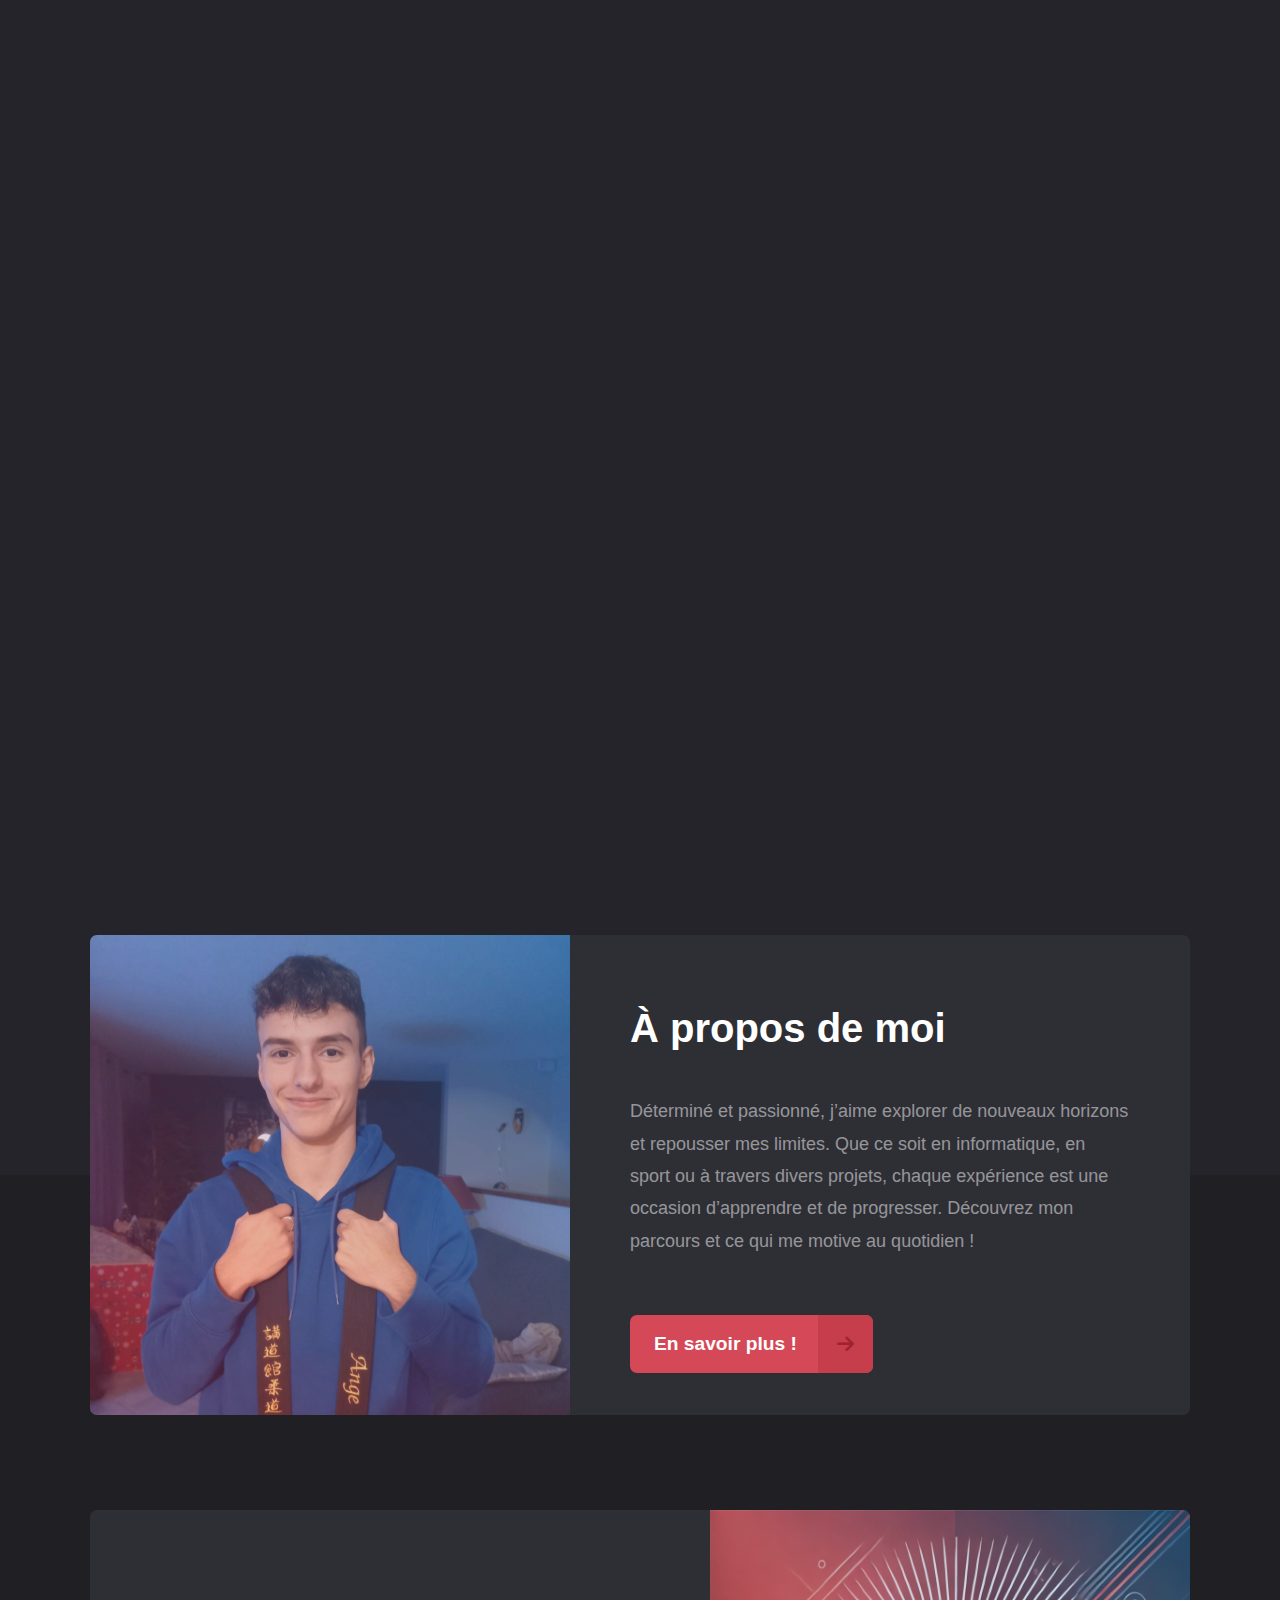
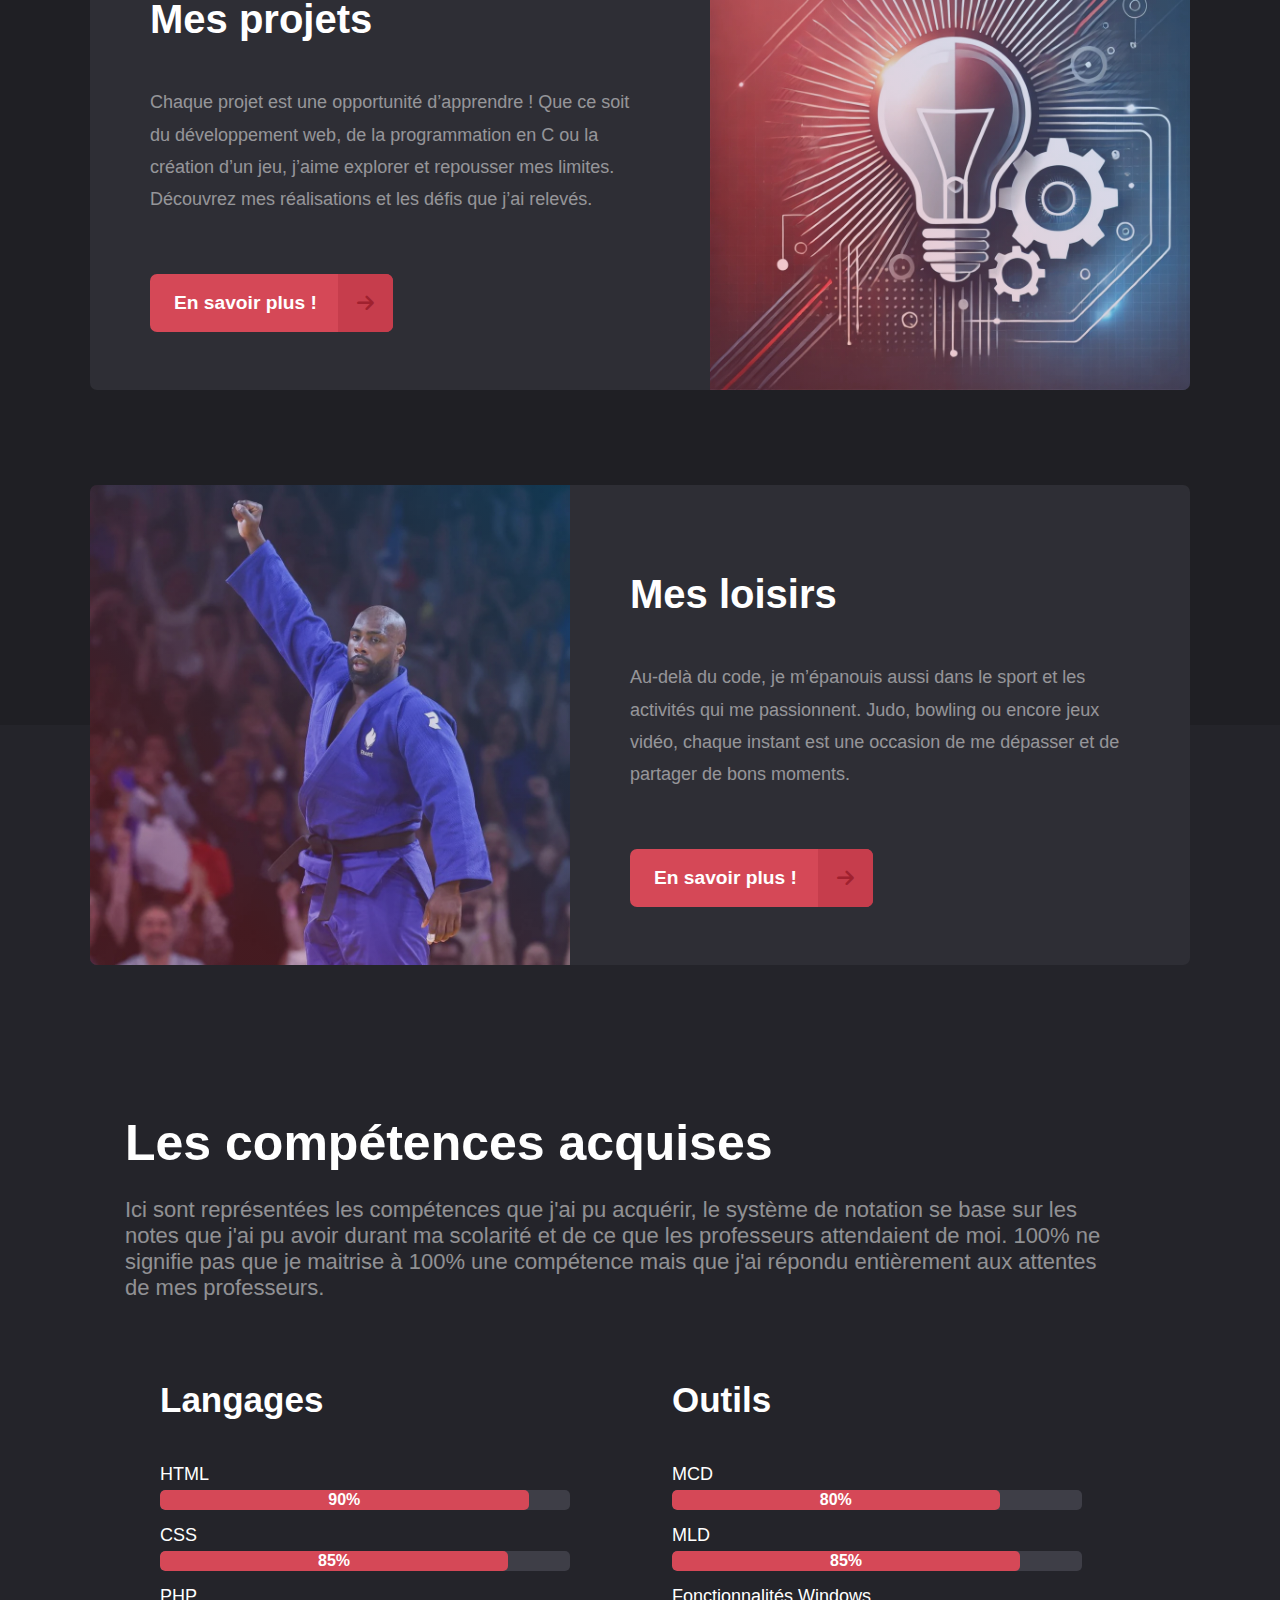
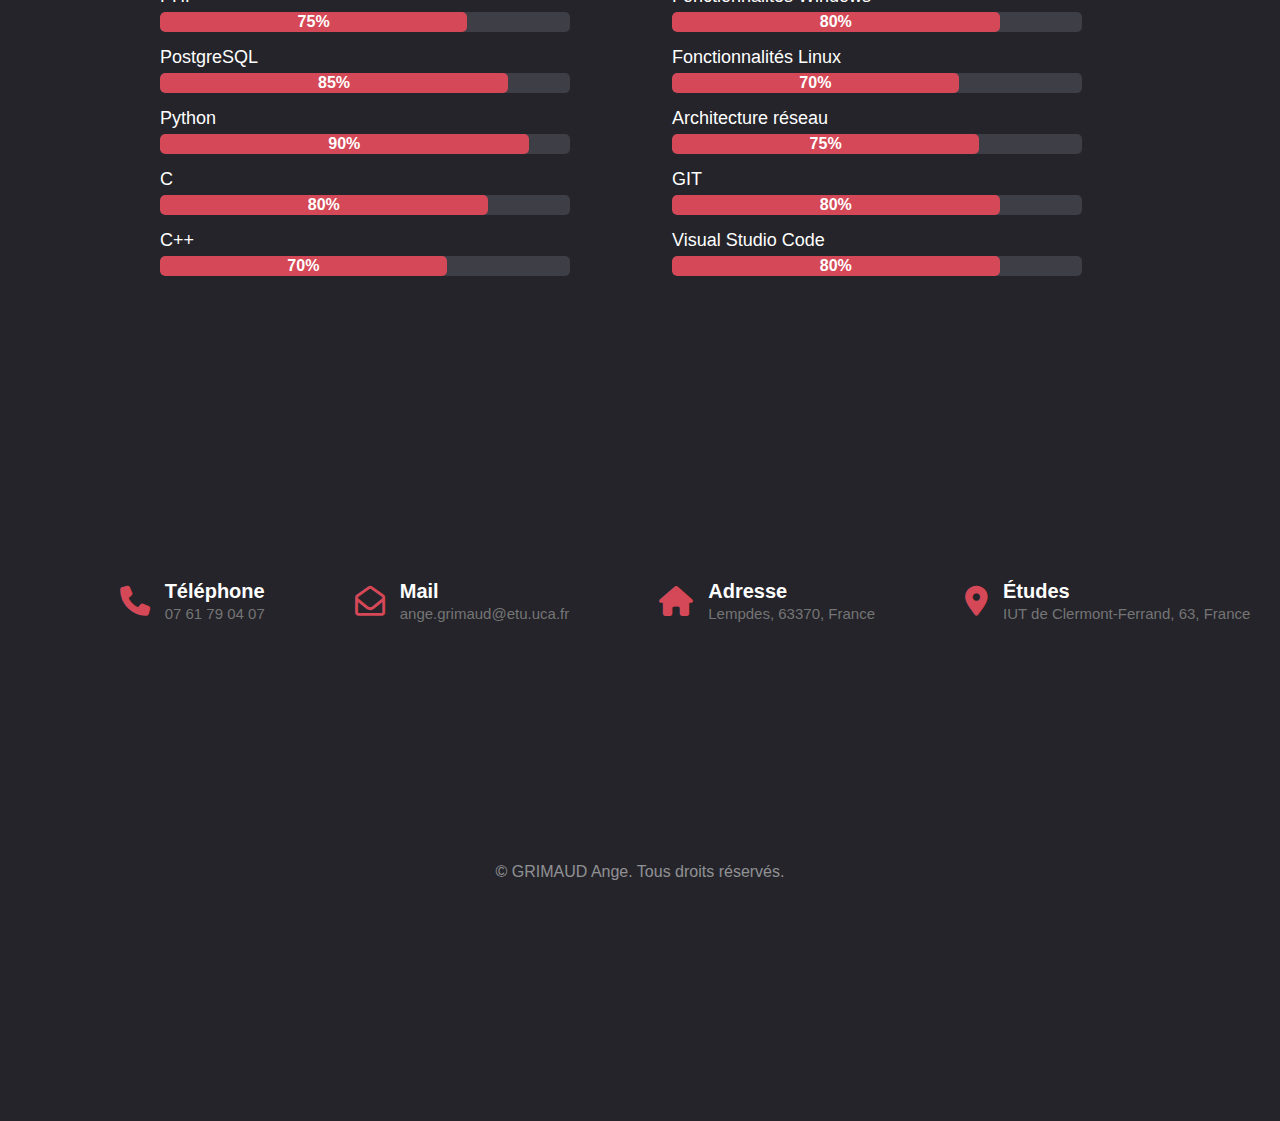
<file: index.html>
<!DOCTYPE html>
<html lang="fr">
<head>
    <meta charset="UTF-8">
    <meta property="og:title" content="Portfolio - Ange GRIMAUD">
    <meta property="og:description" content="Envie de découvrir mes projets et ce qui me motive ? Cliquez ici pour explorer mon portfolio et en savoir plus sur mon parcours et mes passions !">
    <meta property="og:type" content="website">
    <meta property="og:url" content="https://www.ange-grimaud.fr">
    <meta property="og:image" content="https://www.ange-grimaud.fr/images/moi.jpeg">
    <link rel="stylesheet" href="css/index.css">
    <link rel="stylesheet" href="https://cdnjs.cloudflare.com/ajax/libs/font-awesome/6.5.1/css/all.min.css">
    <title>Portfolio de Ange GRIMAUD</title>
</head>
<body>
    <header>
        <h1>Portfolio</h1>
        <a href="A_propos">À propos</a>
        <a href="Projets">Mes projets</a>
        <a href="Loisirs">Mes loisirs</a>
        <a href="/pdf/Ange_GRIMAUD.pdf">Mon CV</a>
    </header>
    <main>
        <div id="pass"></div>
        <section id="presentation">
            <div id="title">
                <h1>Portfolio de Ange GRIMAUD.</h1>
                <p id="special">Dans ce site je vais me présenter plus en détail, je vais vous parler de mes projets personnels ainsi que de mes loisirs.</p>
                <a href="#pass" id="the_button">En savoir plus !</a>
            </div>
            <div id="screen">
                <img src="images/frame.png" alt="Une image de pc" id="pc">
                <img src="images/a_propos.jpeg" alt="Photo de paysage" id="photo">
                <div id="gradiant"></div>
                <img src="images/frame.png" alt="Une image de pc" id="soluce">
            </div>
        </section>
        <section id="principal">
            <div id="first_frame">
                <article class="the_article">
                    <img src="images/moi.jpeg" alt="Une photo de moi" class="image_left">
                    <div class="gradiant_left"></div>
                    <div>
                        <h2>À propos de moi</h2>
                        <p>Déterminé et passionné, j’aime explorer de nouveaux horizons et repousser mes limites. Que ce soit en informatique, en sport ou à travers divers projets, chaque expérience est une occasion d’apprendre et de progresser. Découvrez mon parcours et ce qui me motive au quotidien !</p>
                        <a href="A_propos" class="buttons">En savoir plus !</a>
                    </div>
                </article>
            </div>
            <div id="second_frame">
                <article id="a_article">
                    <div>
                        <h2>Mes projets</h2>
                        <p>Chaque projet est une opportunité d’apprendre ! Que ce soit du développement web, de la programmation en C ou la création d’un jeu, j’aime explorer et repousser mes limites. Découvrez mes réalisations et les défis que j’ai relevés.</p>
                        <a href="Projets" class="buttons">En savoir plus !</a>
                    </div>
                    <img src="images/projet.jpeg" alt="Une image pour illustrer mes projets" class="image_right">
                    <div class="gradiant_right"></div>
                </article>
            </div>
            <div id="third_frame">
                <article class="the_article">
                    <img src="images/judo.jpeg" alt="Une photo de moi" class="image_left">
                    <div class="gradiant_left"></div>
                    <div>
                        <h2>Mes loisirs</h2>
                        <p>Au-delà du code, je m’épanouis aussi dans le sport et les activités qui me passionnent. Judo, bowling ou encore jeux vidéo, chaque instant est une occasion de me dépasser et de partager de bons moments.</p>
                        <a href="Loisirs" class="buttons">En savoir plus !</a>
                    </div>
                </article>
            </div>
        </section>
        <div id="rate_div">
            <h1>Les compétences acquises</h1>
            <p>Ici sont représentées les compétences que j'ai pu acquérir, le système de notation se base sur les notes que j'ai pu avoir durant ma scolarité et de ce que les professeurs attendaient de moi. 100% ne signifie pas que je maitrise à 100% une compétence mais que j'ai répondu entièrement aux attentes de mes professeurs.</p>
        </div>
        <section class="rating">
            <div class="rate">
                <h2>Langages</h2>
                <div class="skills-container">
                    <div class="skill">
                        <span>HTML</span>
                        <div class="progress-bar">
                            <div class="progress" style="width: 90%">90%</div>
                        </div>
                    </div>
                    <div class="skill">
                        <span>CSS</span>
                        <div class="progress-bar">
                            <div class="progress" style="width: 85%">85%</div>
                        </div>
                    </div>
                    <div class="skill">
                        <span>PHP</span>
                        <div class="progress-bar">
                            <div class="progress" style="width: 75%">75%</div>
                        </div>
                    </div>
                    <div class="skill">
                        <span>PostgreSQL</span>
                        <div class="progress-bar">
                            <div class="progress" style="width: 85%">85%</div>
                        </div>
                    </div>
                    <div class="skill">
                        <span>Python</span>
                        <div class="progress-bar">
                            <div class="progress" style="width: 90%">90%</div>
                        </div>
                    </div>
                    <div class="skill">
                        <span>C</span>
                        <div class="progress-bar">
                            <div class="progress" style="width: 80%">80%</div>
                        </div>
                    </div>
                    <div class="skill">
                        <span>C++</span>
                        <div class="progress-bar">
                            <div class="progress" style="width: 70%">70%</div>
                        </div>
                    </div>
                </div>
            </div>
            <div class="rate">
                <h2>Outils</h2>
                <div class="skills-container">
                    <div class="skill">
                        <span>MCD</span>
                        <div class="progress-bar">
                            <div class="progress" style="width: 80%">80%</div>
                        </div>
                    </div>
                    <div class="skill">
                        <span>MLD</span>
                        <div class="progress-bar">
                            <div class="progress" style="width: 85%">85%</div>
                        </div>
                    </div>
                    <div class="skill">
                        <span>Fonctionnalités Windows</span>
                        <div class="progress-bar">
                            <div class="progress" style="width: 80%">80%</div>
                        </div>
                    </div>
                    <div class="skill">
                        <span>Fonctionnalités Linux</span>
                        <div class="progress-bar">
                            <div class="progress" style="width: 70%">70%</div>
                        </div>
                    </div>
                    <div class="skill">
                        <span>Architecture réseau</span>
                        <div class="progress-bar">
                            <div class="progress" style="width: 75%">75%</div>
                        </div>
                    </div>
                    <div class="skill">
                        <span>GIT</span>
                        <div class="progress-bar">
                            <div class="progress" style="width: 80%">80%</div>
                        </div>
                    </div>
                    <div class="skill">
                        <span>Visual Studio Code</span>
                        <div class="progress-bar">
                            <div class="progress" style="width: 80%">80%</div>
                        </div>
                    </div>
                </div>
            </div>
        </section>
    </main>
    <footer>
        <section id="foot">
            <div>
                <div class="contact">
                    <i class="fas fa-phone"></i>
                    <div class="contact-text">
                        <h4>Téléphone</h4>
                        <span>07 61 79 04 07</span>
                    </div>
                </div>
            </div>
            <div>
                <div class="contact">
                    <i class="far fa-envelope-open"></i>
                    <div class="contact-text">
                        <h4>Mail</h4>
                        <span>ange.grimaud@etu.uca.fr</span>
                    </div>
                </div>
            </div>
            <div>
                <div class="contact forflex">
                    <i class="fas fa-home"></i>
                    <div class="contact-text">
                        <h4>Adresse</h4>
                        <span>Lempdes, 63370, France</span>
                    </div>
                </div>
            </div>
            <div>
                <div class="contact forflex">
                    <i class="fas fa-map-marker-alt"></i>
                    <div class="contact-text">
                        <h4>Études</h4>
                        <span>IUT de Clermont-Ferrand, 63, France</span>
                    </div>
                </div>
            </div>
        </section>
        <p id="foot-text">&copy; GRIMAUD Ange. Tous droits réservés.</p>
    </footer>
</body>
</html>
</file>
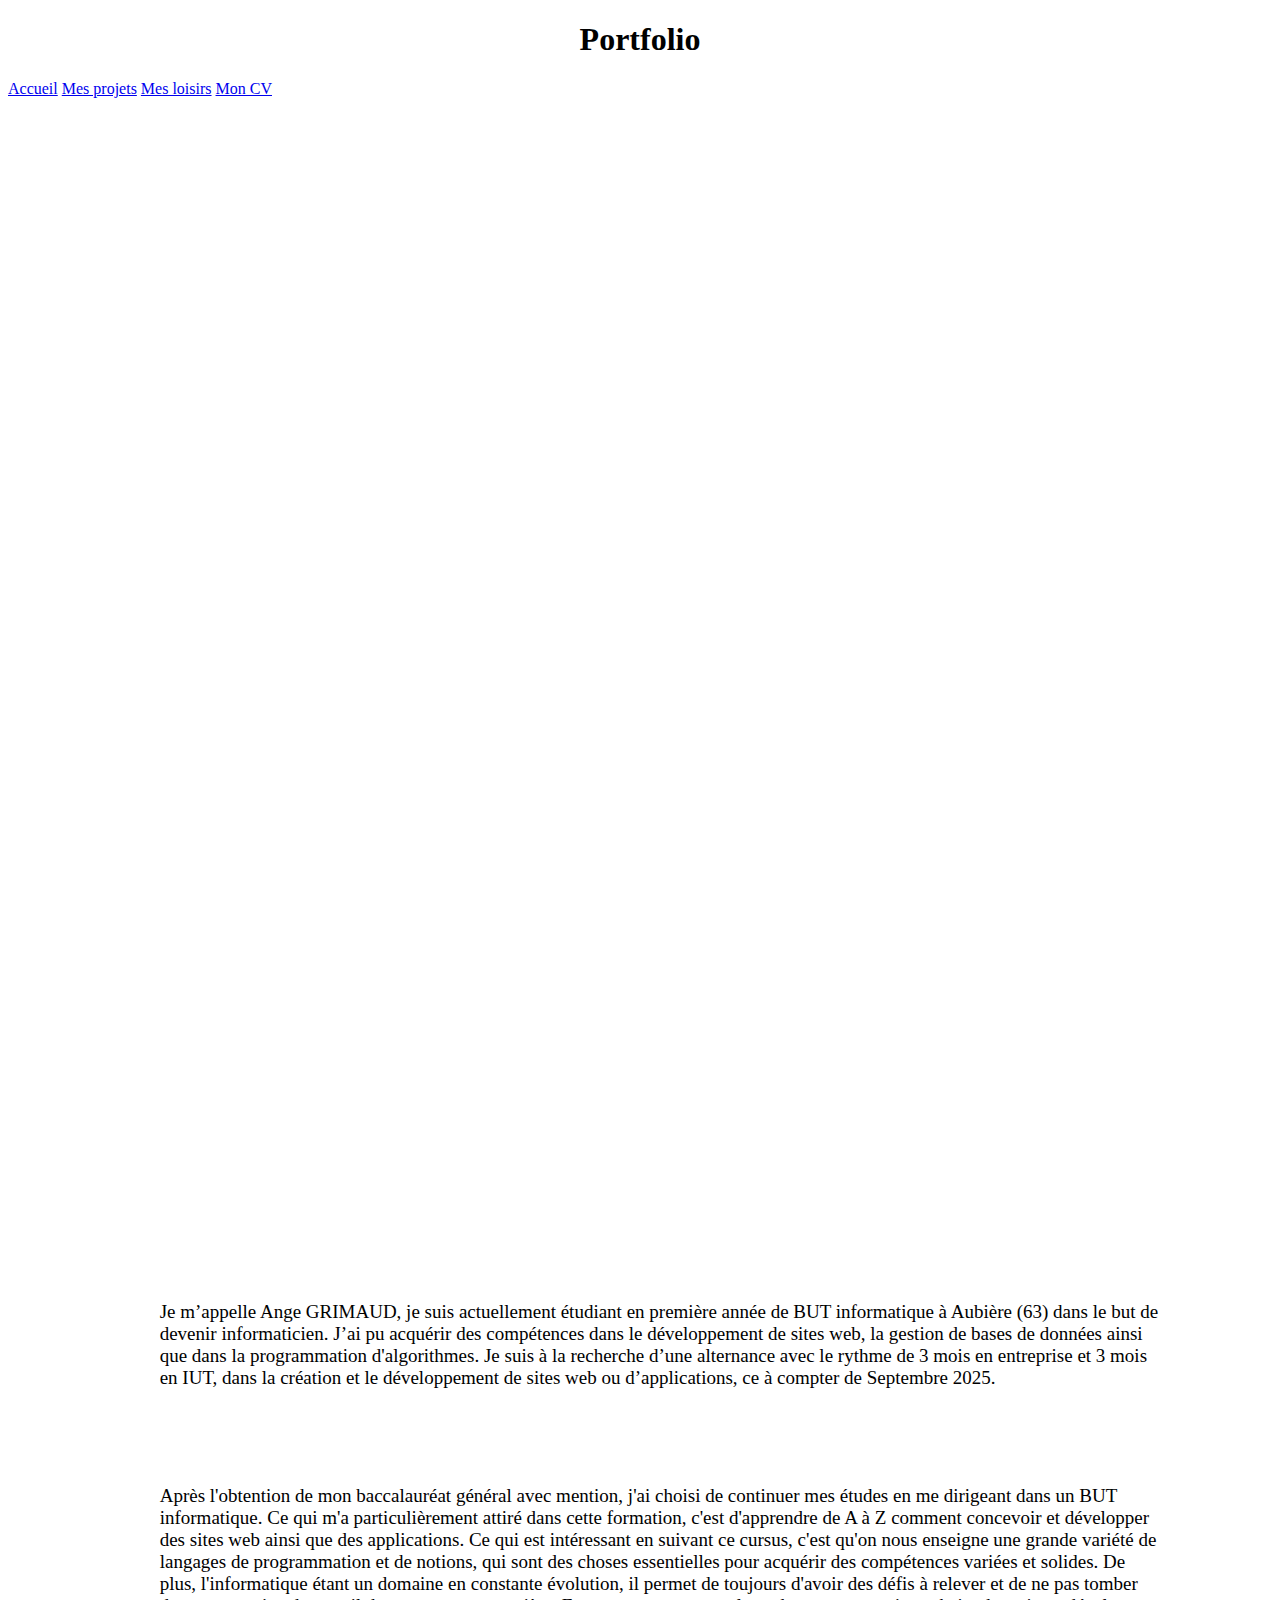
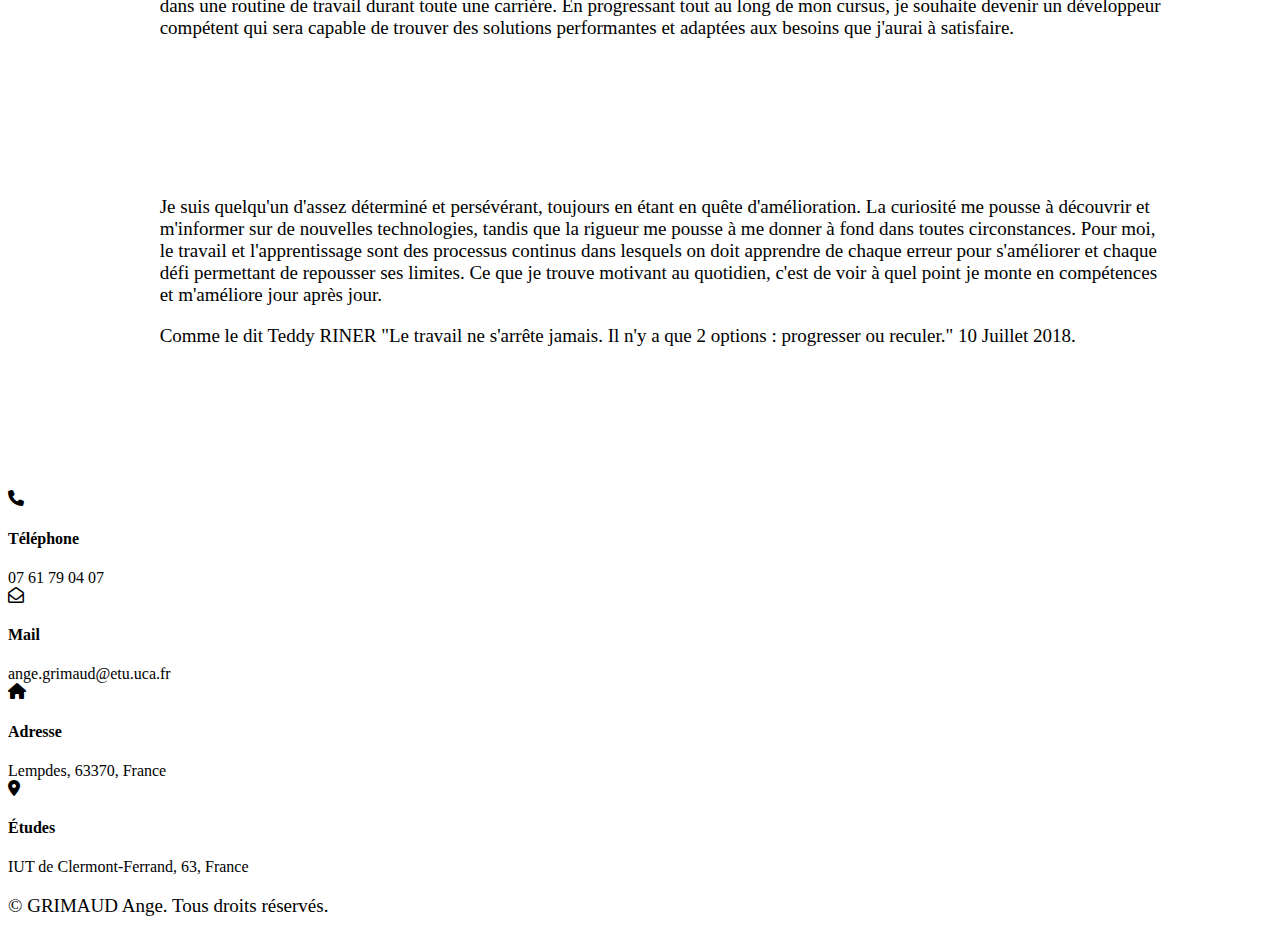
<file: A_propos.html>
<!DOCTYPE html>
<html lang="fr">
<head>
    <meta charset="UTF-8">
    <link rel="stylesheet" href="css/other.css">
    <link rel="stylesheet" href="https://cdnjs.cloudflare.com/ajax/libs/font-awesome/6.5.1/css/all.min.css">
    <title>Portfolio de Ange GRIMAUD</title>
</head>
<body>
    <header>
        <h1>Portfolio</h1>
        <a href="/">Accueil</a>
        <a href="Projets">Mes projets</a>
        <a href="Loisirs">Mes loisirs</a>
        <a href="/pdf/Ange_GRIMAUD.pdf">Mon CV</a>
    </header>
    <main>
        <div id="present">
            <h1 class="animation">À propos de moi</h1>
            <p class="animation">Déterminé et passionné, j’aime explorer de nouveaux horizons et repousser mes limites. Que ce soit en informatique, en sport ou à travers divers projets, chaque expérience est une occasion d’apprendre et de progresser. Découvrez mon parcours et ce qui me motive au quotidien !</p>
            <img src="images/a_propos.jpeg" alt="Une image représentant ce qui est important pour moi" id="anim">
        </div>
        <div id="text">
            <p>Je m’appelle Ange GRIMAUD, je suis actuellement étudiant en première année de BUT informatique à Aubière (63) dans le but de devenir informaticien. J’ai pu acquérir des compétences dans le développement de sites web, la gestion de bases de données ainsi que dans la programmation d'algorithmes. Je suis à la recherche d’une alternance avec le rythme de 3 mois en entreprise et 3 mois en IUT, dans la création et le développement de sites web ou d’applications, ce à compter de Septembre 2025.</p>
            <div class="content">
                <h3>Parcours scolaire et formation</h3>
                <p>Après l'obtention de mon baccalauréat général avec mention, j'ai choisi de continuer mes études en me dirigeant dans un BUT informatique. Ce qui m'a particulièrement attiré dans cette formation, c'est d'apprendre de A à Z comment concevoir et développer des sites web ainsi que des applications. Ce qui est intéressant en suivant ce cursus, c'est qu'on nous enseigne une grande variété de langages de programmation et de notions, qui sont des choses essentielles pour acquérir des compétences variées et solides. De plus, l'informatique étant un domaine en constante évolution, il permet de toujours d'avoir des défis à relever et de ne pas tomber dans une routine de travail durant toute une carrière. En progressant tout au long de mon cursus, je souhaite devenir un développeur compétent qui sera capable de trouver des solutions performantes et adaptées aux besoins que j'aurai à satisfaire.</p>
            </div>
            <div class="content">
                <h3>Un peu plus sur moi</h3>
                <p>Je suis quelqu'un d'assez déterminé et persévérant, toujours en étant en quête d'amélioration. La curiosité me pousse à découvrir et m'informer sur de nouvelles technologies, tandis que la rigueur me pousse à me donner à fond dans toutes circonstances. Pour moi, le travail et l'apprentissage sont des processus continus dans lesquels on doit apprendre de chaque erreur pour s'améliorer et chaque défi permettant de repousser ses limites. Ce que je trouve motivant au quotidien, c'est de voir à quel point je monte en compétences et m'améliore jour après jour.</p>
                <p>Comme le dit Teddy RINER "Le travail ne s'arrête jamais. Il n'y a que 2 options : progresser ou reculer." 10 Juillet 2018.</p>
            </div>
        </div>
    </main>
    <footer>
        <section id="foot">
            <div>
                <div class="contact">
                    <i class="fas fa-phone"></i>
                    <div class="contact-text">
                        <h4>Téléphone</h4>
                        <span>07 61 79 04 07</span>
                    </div>
                </div>
            </div>
            <div>
                <div class="contact">
                    <i class="far fa-envelope-open"></i>
                    <div class="contact-text">
                        <h4>Mail</h4>
                        <span>ange.grimaud@etu.uca.fr</span>
                    </div>
                </div>
            </div>
            <div>
                <div class="contact forflex">
                    <i class="fas fa-home"></i>
                    <div class="contact-text">
                        <h4>Adresse</h4>
                        <span>Lempdes, 63370, France</span>
                    </div>
                </div>
            </div>
            <div>
                <div class="contact forflex">
                    <i class="fas fa-map-marker-alt"></i>
                    <div class="contact-text">
                        <h4>Études</h4>
                        <span>IUT de Clermont-Ferrand, 63, France</span>
                    </div>
                </div>
            </div>
        </section>
        <p id="foot-text">&copy; GRIMAUD Ange. Tous droits réservés.</p>
    </footer>
</body>
</html>
</file>
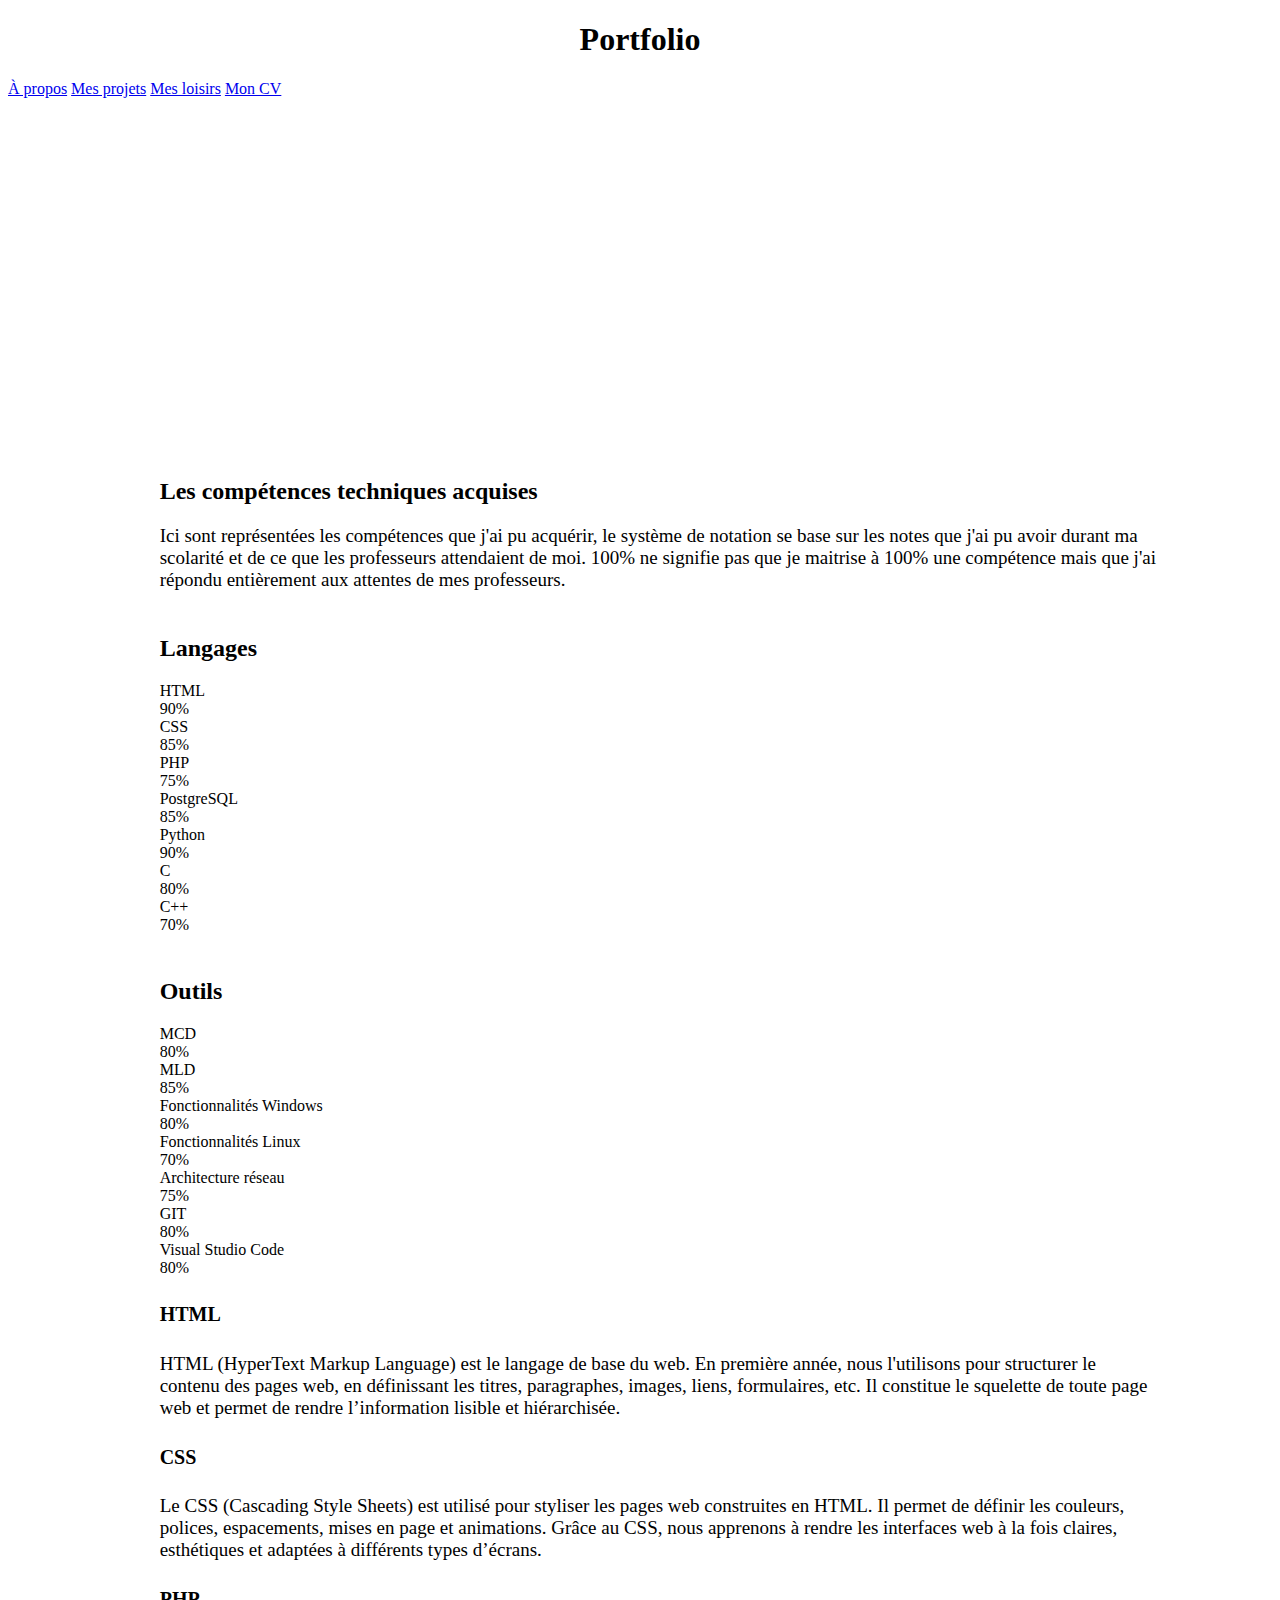
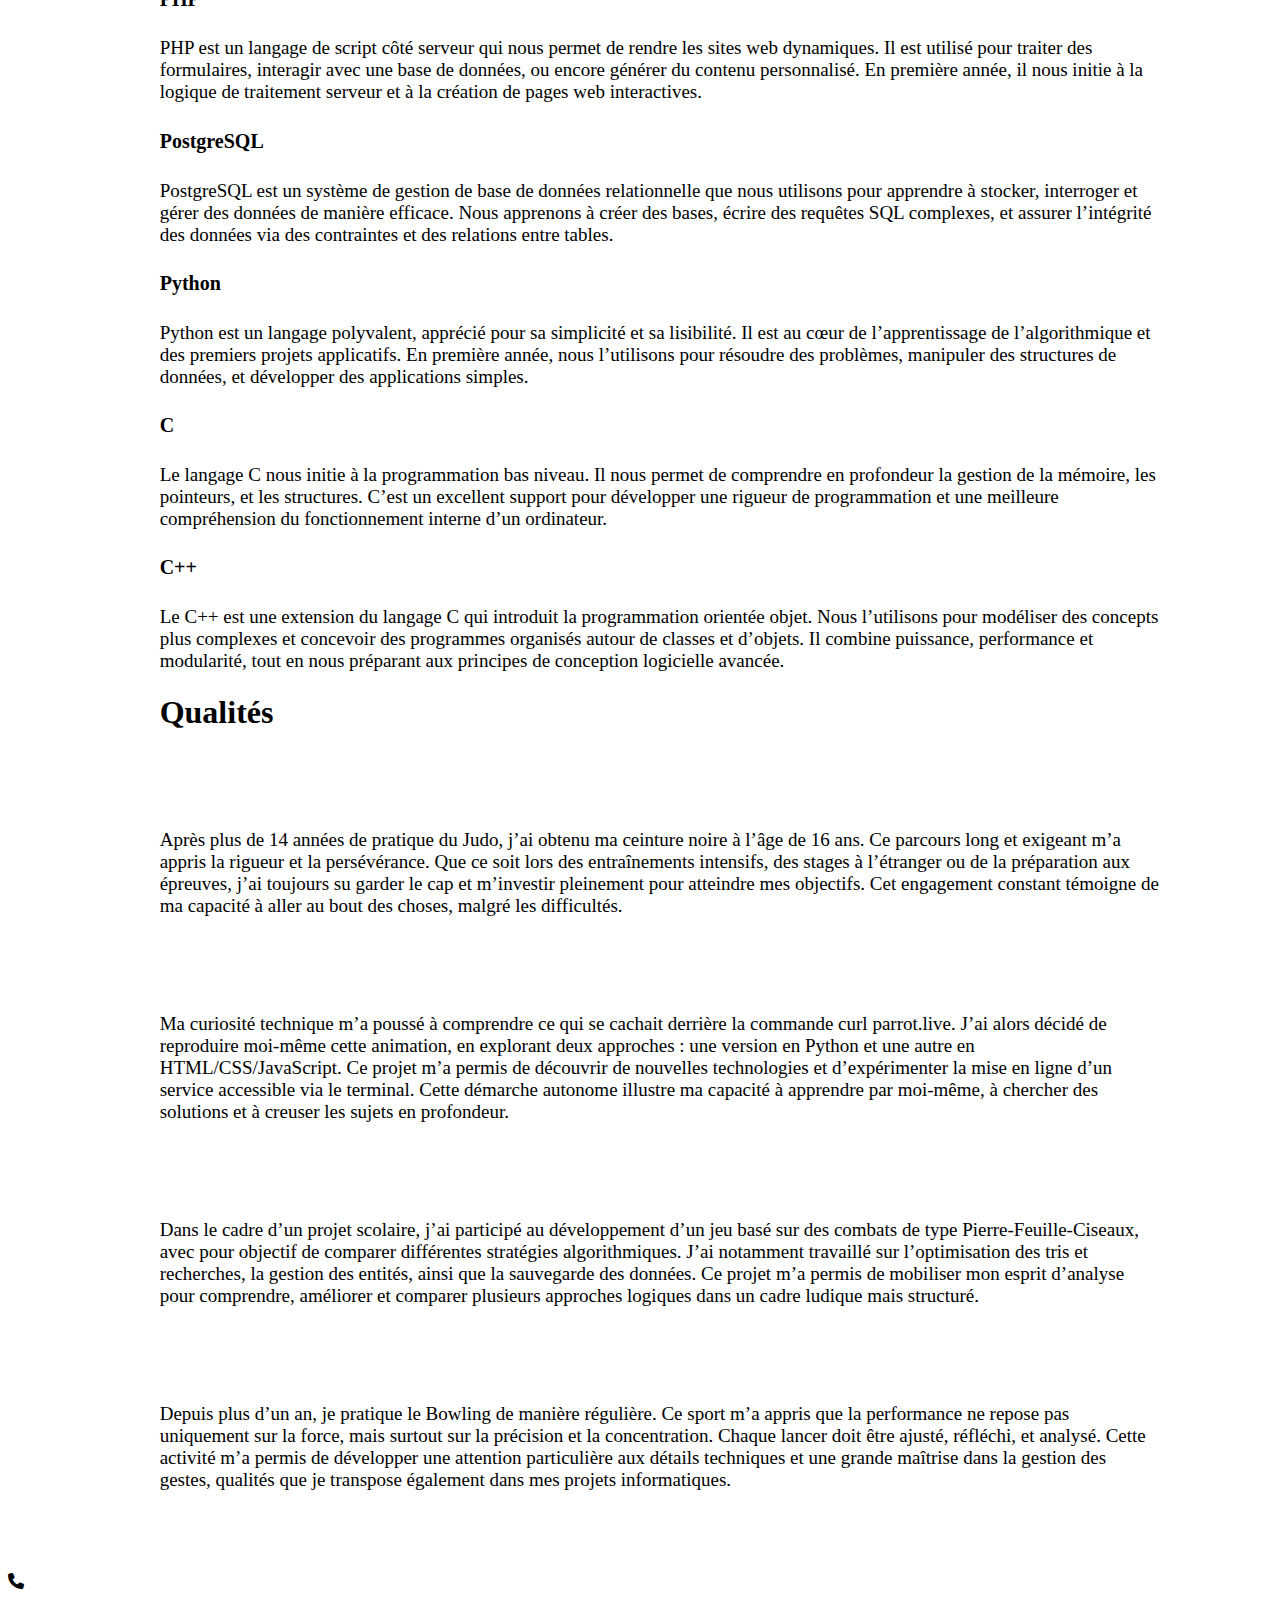
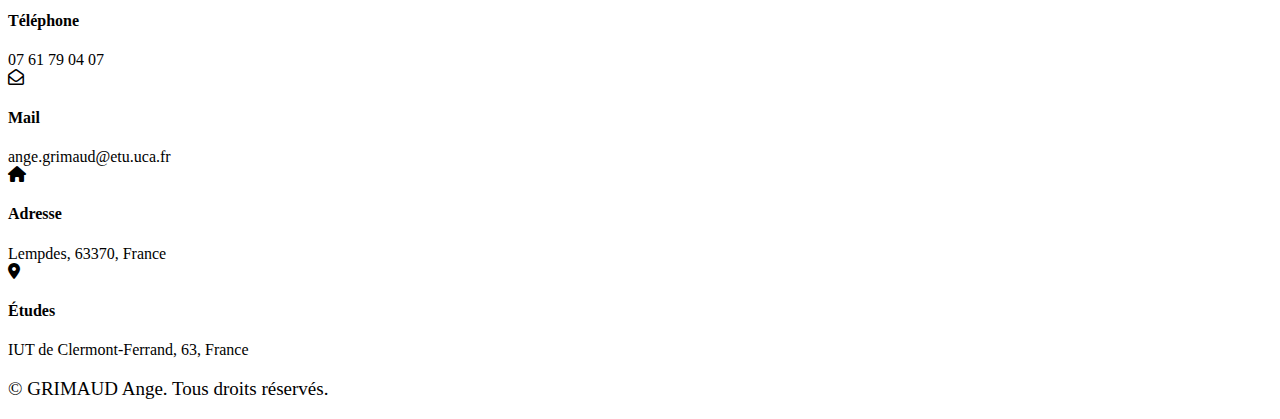
<file: Compétences.html>
<!DOCTYPE html>
<html lang="fr">
<head>
    <meta charset="UTF-8">
    <meta name="viewport" content="width=device-width, initial-scale=1, maximum-scale=1">
    <meta name="format-detection" content="telephone=no">
    <link rel="stylesheet" href="css/other.css">
    <link rel="stylesheet" href="https://cdnjs.cloudflare.com/ajax/libs/font-awesome/6.5.1/css/all.min.css">
    <link rel="icon" type="image/png" href="/images/kimono.png" />
    <title>Portfolio de Ange GRIMAUD</title>
</head>
<body>
    <header>
        <h1>Portfolio</h1>
        <a href="/">À propos</a>
        <a href="Projets">Mes projets</a>
        <a href="Loisirs">Mes loisirs</a>
        <a href="/pdf/CV_Ange_GRIMAUD.pdf">Mon CV</a>
    </header>
    <main>
        <div id="present">
            <h1 class="animation">Mes Compétences</h1>
        </div>
        <div id="text">
            <div id="rate_div">
            <h2>Les compétences techniques acquises</h2>
            <p>Ici sont représentées les compétences que j'ai pu acquérir, le système de notation se base sur les notes que j'ai pu avoir durant ma scolarité et de ce que les professeurs attendaient de moi. 100% ne signifie pas que je maitrise à 100% une compétence mais que j'ai répondu entièrement aux attentes de mes professeurs.</p>
        </div>
        <section class="rating">
            <div class="rate">
                <h2>Langages</h2>
                <div class="skills-container">
                    <div class="skill">
                        <span>HTML</span>
                        <div class="progress-bar">
                            <div class="progress" style="width: 90%">90%</div>
                        </div>
                    </div>
                    <div class="skill">
                        <span>CSS</span>
                        <div class="progress-bar">
                            <div class="progress" style="width: 85%">85%</div>
                        </div>
                    </div>
                    <div class="skill">
                        <span>PHP</span>
                        <div class="progress-bar">
                            <div class="progress" style="width: 75%">75%</div>
                        </div>
                    </div>
                    <div class="skill">
                        <span>PostgreSQL</span>
                        <div class="progress-bar">
                            <div class="progress" style="width: 85%">85%</div>
                        </div>
                    </div>
                    <div class="skill">
                        <span>Python</span>
                        <div class="progress-bar">
                            <div class="progress" style="width: 90%">90%</div>
                        </div>
                    </div>
                    <div class="skill">
                        <span>C</span>
                        <div class="progress-bar">
                            <div class="progress" style="width: 80%">80%</div>
                        </div>
                    </div>
                    <div class="skill">
                        <span>C++</span>
                        <div class="progress-bar">
                            <div class="progress" style="width: 70%">70%</div>
                        </div>
                    </div>
                </div>
            </div>
            <div class="rate">
                <h2>Outils</h2>
                <div class="skills-container">
                    <div class="skill">
                        <span>MCD</span>
                        <div class="progress-bar">
                            <div class="progress" style="width: 80%">80%</div>
                        </div>
                    </div>
                    <div class="skill">
                        <span>MLD</span>
                        <div class="progress-bar">
                            <div class="progress" style="width: 85%">85%</div>
                        </div>
                    </div>
                    <div class="skill">
                        <span>Fonctionnalités Windows</span>
                        <div class="progress-bar">
                            <div class="progress" style="width: 80%">80%</div>
                        </div>
                    </div>
                    <div class="skill">
                        <span>Fonctionnalités Linux</span>
                        <div class="progress-bar">
                            <div class="progress" style="width: 70%">70%</div>
                        </div>
                    </div>
                    <div class="skill">
                        <span>Architecture réseau</span>
                        <div class="progress-bar">
                            <div class="progress" style="width: 75%">75%</div>
                        </div>
                    </div>
                    <div class="skill">
                        <span>GIT</span>
                        <div class="progress-bar">
                            <div class="progress" style="width: 80%">80%</div>
                        </div>
                    </div>
                    <div class="skill">
                        <span>Visual Studio Code</span>
                        <div class="progress-bar">
                            <div class="progress" style="width: 80%">80%</div>
                        </div>
                    </div>
                </div>
            </div>
        </section>
        <h4 style="font-size: 20px;">HTML</h4>
        <p>HTML (HyperText Markup Language) est le langage de base du web. En première année, nous l'utilisons pour structurer le contenu des pages web, en définissant les titres, paragraphes, images, liens, formulaires, etc. Il constitue le squelette de toute page web et permet de rendre l’information lisible et hiérarchisée.</p>
        <h4 style="font-size: 20px;">CSS</h4>
        <p>Le CSS (Cascading Style Sheets) est utilisé pour styliser les pages web construites en HTML. Il permet de définir les couleurs, polices, espacements, mises en page et animations. Grâce au CSS, nous apprenons à rendre les interfaces web à la fois claires, esthétiques et adaptées à différents types d’écrans.</p>
        <h4 style="font-size: 20px;">PHP</h4>
        <p>PHP est un langage de script côté serveur qui nous permet de rendre les sites web dynamiques. Il est utilisé pour traiter des formulaires, interagir avec une base de données, ou encore générer du contenu personnalisé. En première année, il nous initie à la logique de traitement serveur et à la création de pages web interactives.</p>
        <h4 style="font-size: 20px;">PostgreSQL</h4>
        <p>PostgreSQL est un système de gestion de base de données relationnelle que nous utilisons pour apprendre à stocker, interroger et gérer des données de manière efficace. Nous apprenons à créer des bases, écrire des requêtes SQL complexes, et assurer l’intégrité des données via des contraintes et des relations entre tables.</p>
        <h4 style="font-size: 20px;">Python</h4>
        <p>Python est un langage polyvalent, apprécié pour sa simplicité et sa lisibilité. Il est au cœur de l’apprentissage de l’algorithmique et des premiers projets applicatifs. En première année, nous l’utilisons pour résoudre des problèmes, manipuler des structures de données, et développer des applications simples.</p>
        <h4 style="font-size: 20px;">C</h4>
        <p>Le langage C nous initie à la programmation bas niveau. Il nous permet de comprendre en profondeur la gestion de la mémoire, les pointeurs, et les structures. C’est un excellent support pour développer une rigueur de programmation et une meilleure compréhension du fonctionnement interne d’un ordinateur.</p>
        <h4 style="font-size: 20px;">C++</h4>
        <p>Le C++ est une extension du langage C qui introduit la programmation orientée objet. Nous l’utilisons pour modéliser des concepts plus complexes et concevoir des programmes organisés autour de classes et d’objets. Il combine puissance, performance et modularité, tout en nous préparant aux principes de conception logicielle avancée.</p>
        <h1 style="text-align: left;">Qualités</h1>
        <h3>Persévérance.</h3>
        <p>Après plus de 14 années de pratique du Judo, j’ai obtenu ma ceinture noire à l’âge de 16 ans. Ce parcours long et exigeant m’a appris la rigueur et la persévérance. Que ce soit lors des entraînements intensifs, des stages à l’étranger ou de la préparation aux épreuves, j’ai toujours su garder le cap et m’investir pleinement pour atteindre mes objectifs. Cet engagement constant témoigne de ma capacité à aller au bout des choses, malgré les difficultés.</p>
        <h3>Curiosité.</h3>
        <p>Ma curiosité technique m’a poussé à comprendre ce qui se cachait derrière la commande curl parrot.live. J’ai alors décidé de reproduire moi-même cette animation, en explorant deux approches : une version en Python et une autre en HTML/CSS/JavaScript. Ce projet m’a permis de découvrir de nouvelles technologies et d’expérimenter la mise en ligne d’un service accessible via le terminal. Cette démarche autonome illustre ma capacité à apprendre par moi-même, à chercher des solutions et à creuser les sujets en profondeur.</p>
        <h3>Esprit d’analyse.</h3>
        <p>Dans le cadre d’un projet scolaire, j’ai participé au développement d’un jeu basé sur des combats de type Pierre-Feuille-Ciseaux, avec pour objectif de comparer différentes stratégies algorithmiques. J’ai notamment travaillé sur l’optimisation des tris et recherches, la gestion des entités, ainsi que la sauvegarde des données. Ce projet m’a permis de mobiliser mon esprit d’analyse pour comprendre, améliorer et comparer plusieurs approches logiques dans un cadre ludique mais structuré.</p>
        <h3>Sens du détail.</h3>
        <p>Depuis plus d’un an, je pratique le Bowling de manière régulière. Ce sport m’a appris que la performance ne repose pas uniquement sur la force, mais surtout sur la précision et la concentration. Chaque lancer doit être ajusté, réfléchi, et analysé. Cette activité m’a permis de développer une attention particulière aux détails techniques et une grande maîtrise dans la gestion des gestes, qualités que je transpose également dans mes projets informatiques.</p>
    </main>
    <footer>
        <section id="foot">
            <div>
                <div class="contact">
                    <i class="fas fa-phone"></i>
                    <div class="contact-text">
                        <h4>Téléphone</h4>
                        <span>07 61 79 04 07</span>
                    </div>
                </div>
            </div>
            <div>
                <div class="contact">
                    <i class="far fa-envelope-open"></i>
                    <div class="contact-text">
                        <h4>Mail</h4>
                        <span>ange.grimaud@etu.uca.fr</span>
                    </div>
                </div>
            </div>
            <div>
                <div class="contact forflex">
                    <i class="fas fa-home"></i>
                    <div class="contact-text">
                        <h4>Adresse</h4>
                        <span>Lempdes, 63370, France</span>
                    </div>
                </div>
            </div>
            <div>
                <div class="contact forflex">
                    <i class="fas fa-map-marker-alt"></i>
                    <div class="contact-text">
                        <h4>Études</h4>
                        <span>IUT de Clermont-Ferrand, 63, France</span>
                    </div>
                </div>
            </div>
        </section>
        <p id="foot-text">&copy; GRIMAUD Ange. Tous droits réservés.</p>
    </footer>
</body>
</html>
</file>
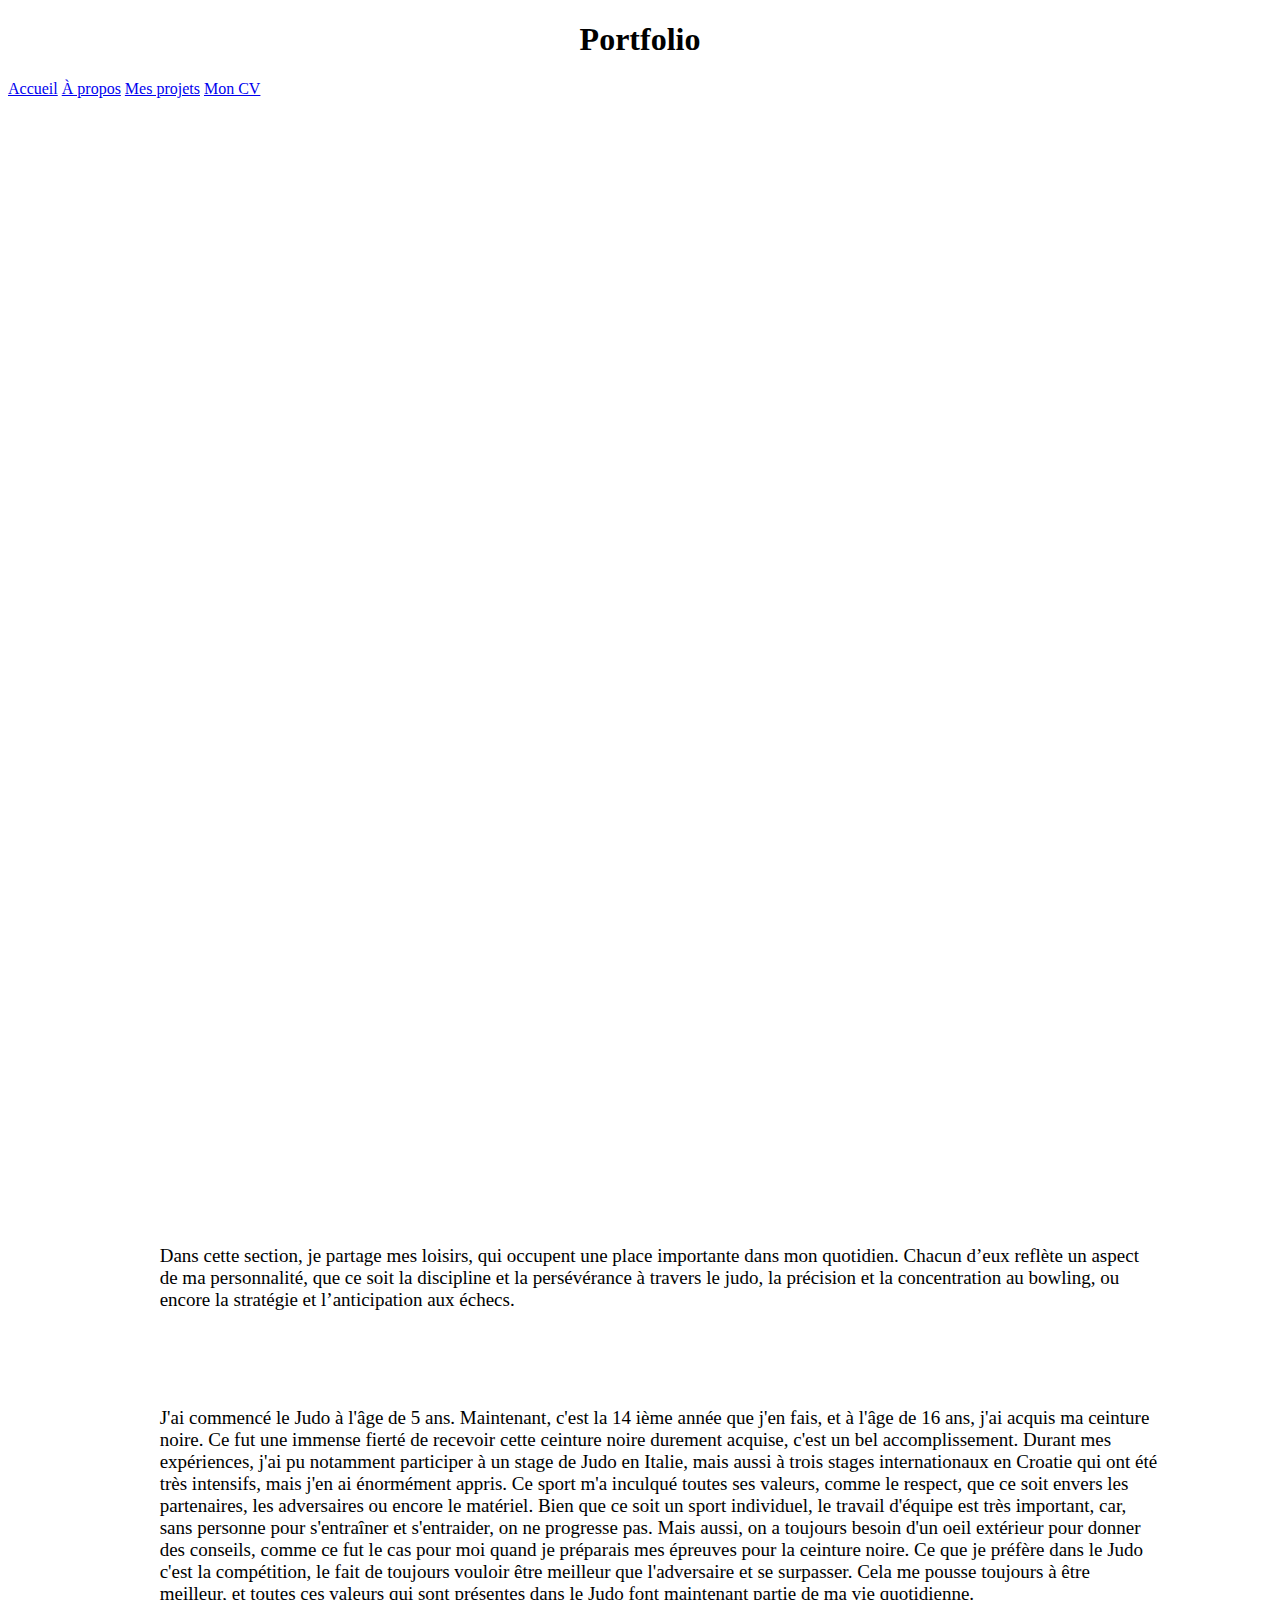
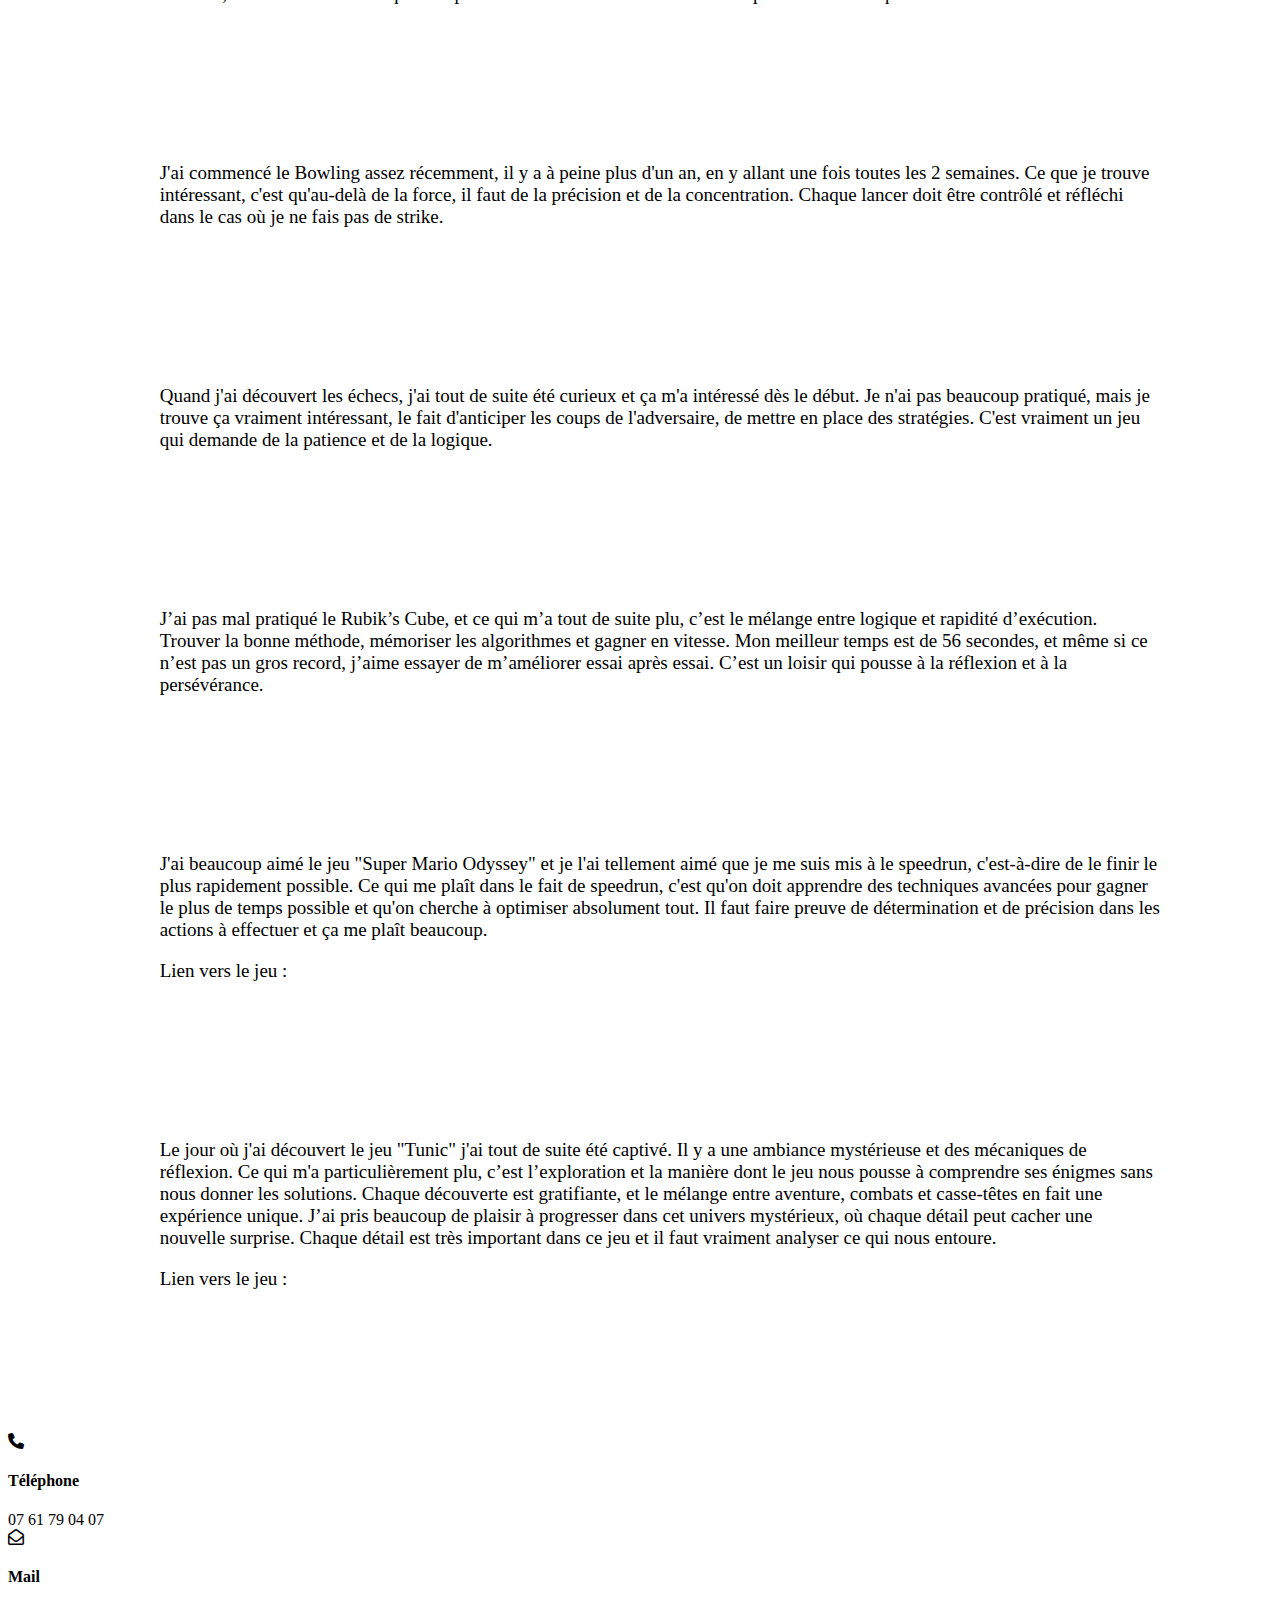
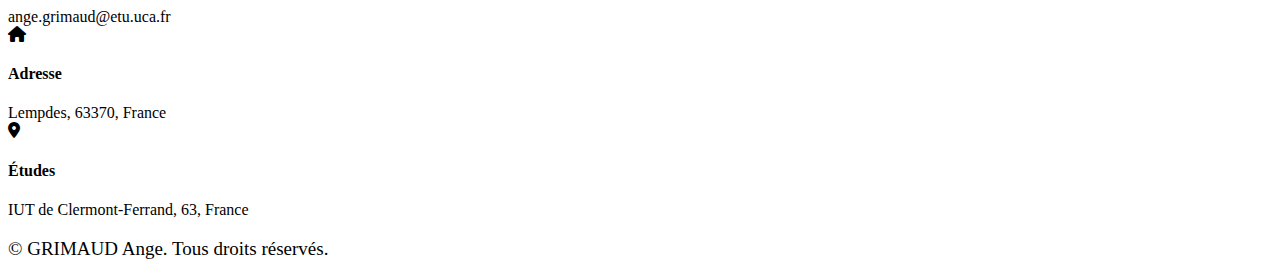
<file: Loisirs.html>
<!DOCTYPE html>
<html lang="fr">
<head>
    <meta charset="UTF-8">
    <link rel="stylesheet" href="css/other.css">
    <link rel="stylesheet" href="https://cdnjs.cloudflare.com/ajax/libs/font-awesome/6.5.1/css/all.min.css">
    <title>Portfolio de Ange GRIMAUD</title>
</head>
<body>
    <header>
        <h1>Portfolio</h1>
        <a href="/">Accueil</a>
        <a href="A_propos">À propos</a>
        <a href="Projets">Mes projets</a>
        <a href="/pdf/Ange_GRIMAUD.pdf">Mon CV</a>
    </header>
    <main>
        <div id="present">
            <h1 class="animation">Mes loisirs</h1>
            <p class="animation">Au-delà du code, je m’épanouis aussi dans le sport et les activités qui me passionnent. Judo, bowling ou encore jeux vidéo, chaque instant est une occasion de me dépasser et de partager de bons moments.</p>
            <img src="images/podium.jpeg" alt="Une image du podium des JO de judo en 2024 pour l'équipe de France" id="anim">
        </div>
        <div id="text">
            <p>Dans cette section, je partage mes loisirs, qui occupent une place importante dans mon quotidien. Chacun d’eux reflète un aspect de ma personnalité, que ce soit la discipline et la persévérance à travers le judo, la précision et la concentration au bowling, ou encore la stratégie et l’anticipation aux échecs.</p>
            <div class="content">
                <h3>Judo</h3>
                <p>J'ai commencé le Judo à l'âge de 5 ans. Maintenant, c'est la 14 ième année que j'en fais, et à l'âge de 16 ans, j'ai acquis ma ceinture noire. Ce fut une immense fierté de recevoir cette ceinture noire durement acquise, c'est un bel accomplissement. Durant mes expériences, j'ai pu notamment participer à un stage de Judo en Italie, mais aussi à trois stages internationaux en Croatie qui ont été très intensifs, mais j'en ai énormément appris. Ce sport m'a inculqué toutes ses valeurs, comme le respect, que ce soit envers les partenaires, les adversaires ou encore le matériel. Bien que ce soit un sport individuel, le travail d'équipe est très important, car, sans personne pour s'entraîner et s'entraider, on ne progresse pas. Mais aussi, on a toujours besoin d'un oeil extérieur pour donner des conseils, comme ce fut le cas pour moi quand je préparais mes épreuves pour la ceinture noire. Ce que je préfère dans le Judo c'est la compétition, le fait de toujours vouloir être meilleur que l'adversaire et se surpasser. Cela me pousse toujours à être meilleur, et toutes ces valeurs qui sont présentes dans le Judo font maintenant partie de ma vie quotidienne.</p>
            </div>
            <div class="content">
                <h3>Bowling</h3>
                <p>J'ai commencé le Bowling assez récemment, il y a à peine plus d'un an, en y allant une fois toutes les 2 semaines. Ce que je trouve intéressant, c'est qu'au-delà de la force, il faut de la précision et de la concentration. Chaque lancer doit être contrôlé et réfléchi dans le cas où je ne fais pas de strike.</p>
            </div>
            <div class="content">
                <h3>Echecs</h3>
                <p>Quand j'ai découvert les échecs, j'ai tout de suite été curieux et ça m'a intéressé dès le début. Je n'ai pas beaucoup pratiqué, mais je trouve ça vraiment intéressant, le fait d'anticiper les coups de l'adversaire, de mettre en place des stratégies. C'est vraiment un jeu qui demande de la patience et de la logique.</p>
            </div>
            <div class="content">
                <h3>Rubik's cube</h3>
                <p>J’ai pas mal pratiqué le Rubik’s Cube, et ce qui m’a tout de suite plu, c’est le mélange entre logique et rapidité d’exécution. Trouver la bonne méthode, mémoriser les algorithmes et gagner en vitesse. Mon meilleur temps est de 56 secondes, et même si ce n’est pas un gros record, j’aime essayer de m’améliorer essai après essai. C’est un loisir qui pousse à la réflexion et à la persévérance.</p>
            </div>
            <div class="content">
                <h3>Mario odyssey</h3>
                <p>J'ai beaucoup aimé le jeu "Super Mario Odyssey" et je l'ai tellement aimé que je me suis mis à le speedrun, c'est-à-dire de le finir le plus rapidement possible. Ce qui me plaît dans le fait de speedrun, c'est qu'on doit apprendre des techniques avancées pour gagner le plus de temps possible et qu'on cherche à optimiser absolument tout. Il faut faire preuve de détermination et de précision dans les actions à effectuer et ça me plaît beaucoup.</p>
                <p>Lien vers le jeu : <a href="https://www.nintendo.com/fr-fr/Jeux/Jeux-Nintendo-Switch/Super-Mario-Odyssey-1173332.html" class="atop">Super-Mario-Odyssey</a></p>
            </div>
            <div class="content">
                <h3>Tunic</h3>
                <p>Le jour où j'ai découvert le jeu "Tunic" j'ai tout de suite été captivé. Il y a une ambiance mystérieuse et des mécaniques de réflexion. Ce qui m'a particulièrement plu, c’est l’exploration et la manière dont le jeu nous pousse à comprendre ses énigmes sans nous donner les solutions. Chaque découverte est gratifiante, et le mélange entre aventure, combats et casse-têtes en fait une expérience unique. J’ai pris beaucoup de plaisir à progresser dans cet univers mystérieux, où chaque détail peut cacher une nouvelle surprise. Chaque détail est très important dans ce jeu et il faut vraiment analyser ce qui nous entoure.</p>
                <p>Lien vers le jeu : <a href="https://store.steampowered.com/app/553420/TUNIC/?l=french" class="atop">TUNIC</a></p>
            </div>
        </div>
    </main>
    <footer>
        <section id="foot">
            <div>
                <div class="contact">
                    <i class="fas fa-phone"></i>
                    <div class="contact-text">
                        <h4>Téléphone</h4>
                        <span>07 61 79 04 07</span>
                    </div>
                </div>
            </div>
            <div>
                <div class="contact">
                    <i class="far fa-envelope-open"></i>
                    <div class="contact-text">
                        <h4>Mail</h4>
                        <span>ange.grimaud@etu.uca.fr</span>
                    </div>
                </div>
            </div>
            <div>
                <div class="contact forflex">
                    <i class="fas fa-home"></i>
                    <div class="contact-text">
                        <h4>Adresse</h4>
                        <span>Lempdes, 63370, France</span>
                    </div>
                </div>
            </div>
            <div>
                <div class="contact forflex">
                    <i class="fas fa-map-marker-alt"></i>
                    <div class="contact-text">
                        <h4>Études</h4>
                        <span>IUT de Clermont-Ferrand, 63, France</span>
                    </div>
                </div>
            </div>
        </section>
        <p id="foot-text">&copy; GRIMAUD Ange. Tous droits réservés.</p>
    </footer>
</body>
</html>
</file>
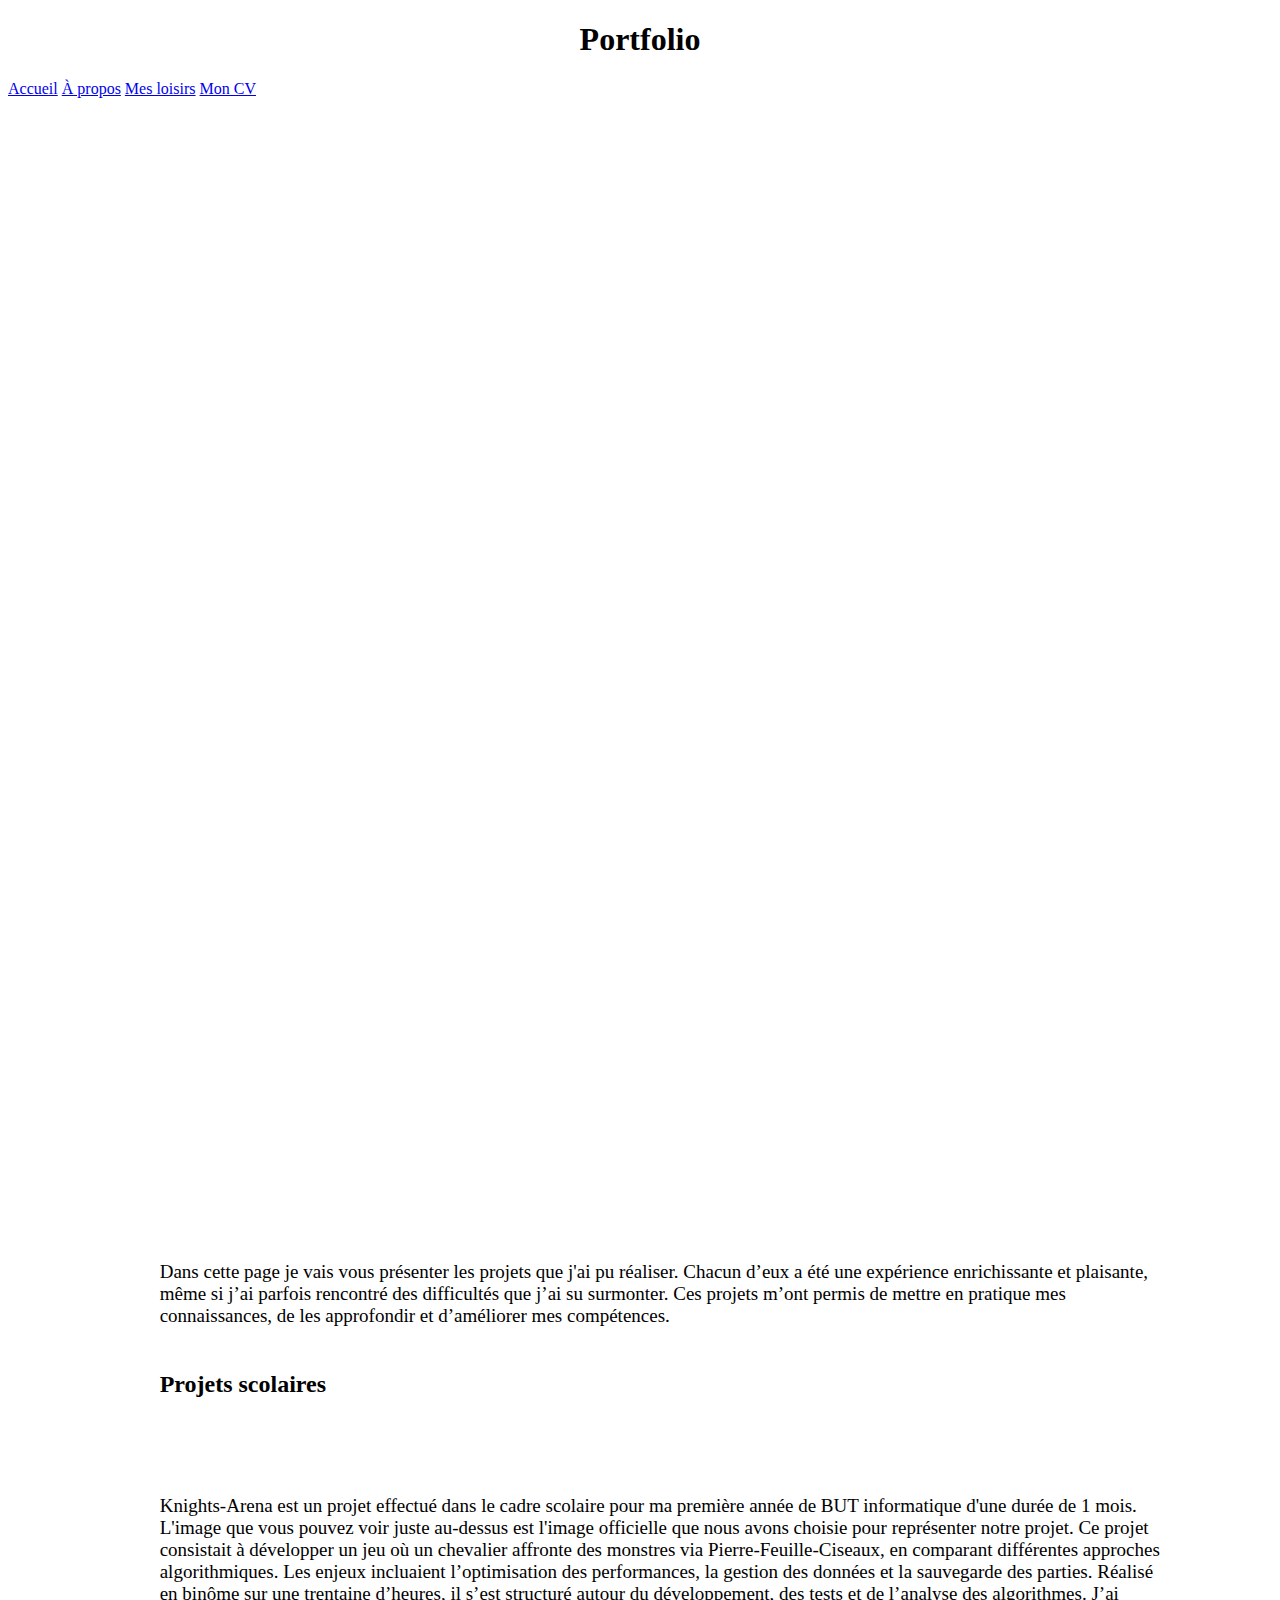
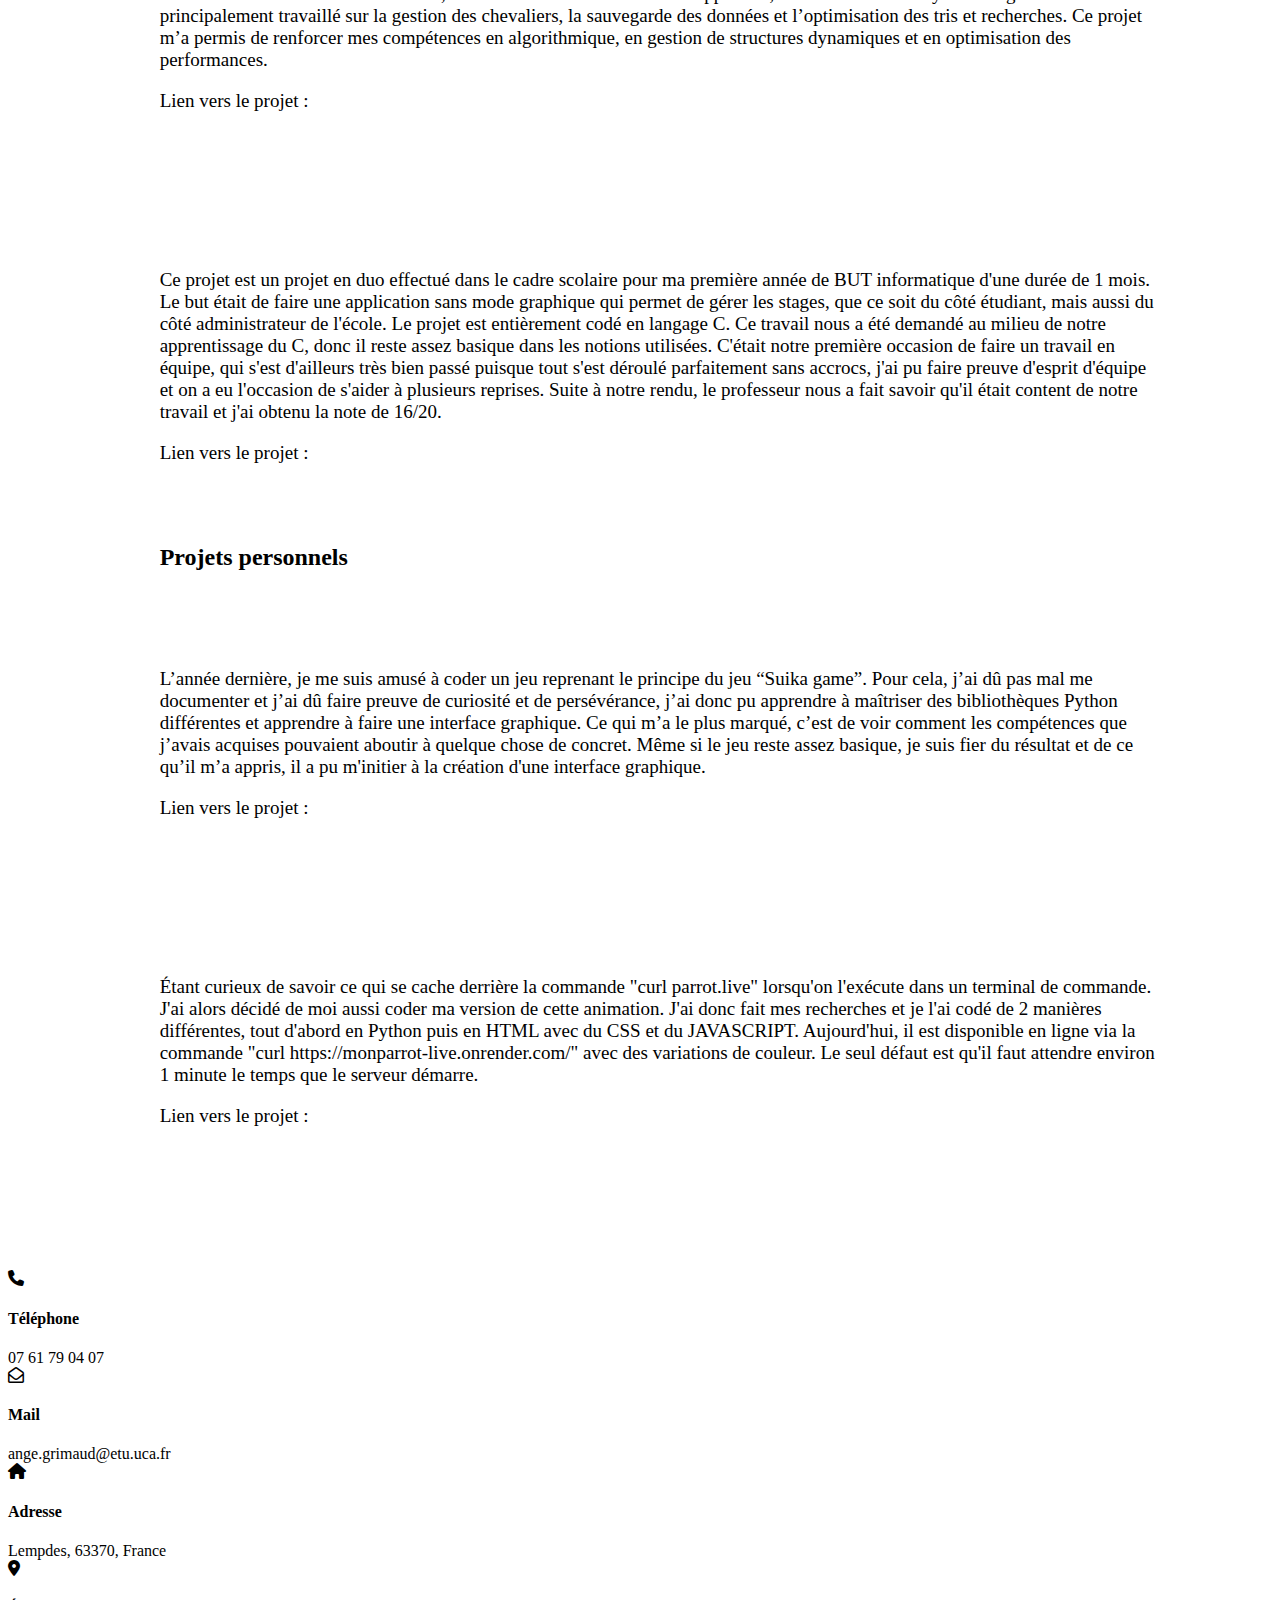
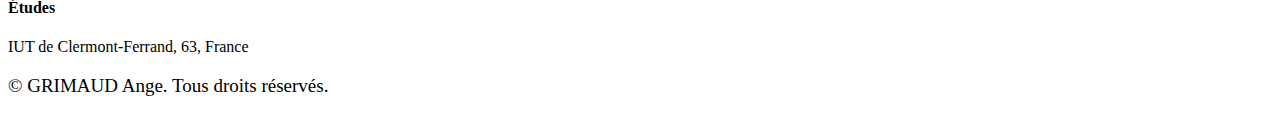
<file: Projets.html>
<!DOCTYPE html>
<html lang="fr">
<head>
    <meta charset="UTF-8">
    <link rel="stylesheet" href="css/other.css">
    <link rel="stylesheet" href="https://cdnjs.cloudflare.com/ajax/libs/font-awesome/6.5.1/css/all.min.css">
    <title>Portfolio de Ange GRIMAUD</title>
</head>
<body>
    <header>
        <h1>Portfolio</h1>
        <a href="/">Accueil</a>
        <a href="A_propos">À propos</a>
        <a href="Loisirs">Mes loisirs</a>
        <a href="/pdf/Ange_GRIMAUD.pdf">Mon CV</a>
    </header>
    <main>
        <div id="present">
            <h1 class="animation">Mes projets</h1>
            <p class="animation">Chaque projet est une opportunité d’apprendre ! Que ce soit du développement web, de la programmation en C ou la création d’un jeu, j’aime explorer et repousser mes limites. Découvrez mes réalisations et les défis que j’ai relevés.</p>
            <img src="images/Knights-Arena.jpeg" alt="Une image représentant le projet Knights-Arena" id="anim">
        </div>
        <div id="text">
            <p>Dans cette page je vais vous présenter les projets que j'ai pu réaliser. Chacun d’eux a été une expérience enrichissante et plaisante, même si j’ai parfois rencontré des difficultés que j’ai su surmonter. Ces projets m’ont permis de mettre en pratique mes connaissances, de les approfondir et d’améliorer mes compétences.</p>
            <h2>Projets scolaires</h2>
            <div class="content">
                <h3>Knights-Arena</h3>
                <p>Knights-Arena est un projet effectué dans le cadre scolaire pour ma première année de BUT informatique d'une durée de 1 mois. L'image que vous pouvez voir juste au-dessus est l'image officielle que nous avons choisie pour représenter notre projet. Ce projet consistait à développer un jeu où un chevalier affronte des monstres via Pierre-Feuille-Ciseaux, en comparant différentes approches algorithmiques. Les enjeux incluaient l’optimisation des performances, la gestion des données et la sauvegarde des parties. Réalisé en binôme sur une trentaine d’heures, il s’est structuré autour du développement, des tests et de l’analyse des algorithmes. J’ai principalement travaillé sur la gestion des chevaliers, la sauvegarde des données et l’optimisation des tris et recherches. Ce projet m’a permis de renforcer mes compétences en algorithmique, en gestion de structures dynamiques et en optimisation des performances.</p>
                <p>Lien vers le projet : <a href="https://github.com/letrude/Knights-Arena" class="atop">Knights-Arena</a></p>
            </div>
            <div class="content">
                <h3>Gestion de stages</h3>
                <p>Ce projet est un projet en duo effectué dans le cadre scolaire pour ma première année de BUT informatique d'une durée de 1 mois. Le but était de faire une application sans mode graphique qui permet de gérer les stages, que ce soit du côté étudiant, mais aussi du côté administrateur de l'école. Le projet est entièrement codé en langage C. Ce travail nous a été demandé au milieu de notre apprentissage du C, donc il reste assez basique dans les notions utilisées. C'était notre première occasion de faire un travail en équipe, qui s'est d'ailleurs très bien passé puisque tout s'est déroulé parfaitement sans accrocs, j'ai pu faire preuve d'esprit d'équipe et on a eu l'occasion de s'aider à plusieurs reprises. Suite à notre rendu, le professeur nous a fait savoir qu'il était content de notre travail et j'ai obtenu la note de 16/20.</p>
                <p>Lien vers le projet : <a href="https://github.com/letrude/Gestion_de_stages" class="atop">Gestion_de_stages</a></p>
            </div>
            <h2>Projets personnels</h2>
            <div class="content">
                <h3>Le jeu de la pastèque</h3>
                <p>L’année dernière, je me suis amusé à coder un jeu reprenant le principe du jeu “Suika game”. Pour cela, j’ai dû pas mal me documenter et j’ai dû faire preuve de curiosité et de persévérance, j’ai donc pu apprendre à maîtriser des bibliothèques Python différentes et apprendre à faire une interface graphique. Ce qui m’a le plus marqué, c’est de voir comment les compétences que j’avais acquises pouvaient aboutir à quelque chose de concret. Même si le jeu reste assez basique, je suis fier du résultat et de ce qu’il m’a appris, il a pu m'initier à la création d'une interface graphique.</p>
                <p>Lien vers le projet : <a href="https://github.com/letrude/jeu_de_la_pasteque" class="atop">jeu_de_la_pasteque</a></p>
            </div>
            <div class="content">
                <h3>Mon parrot.live</h3>
                <p>Étant curieux de savoir ce qui se cache derrière la commande "curl parrot.live" lorsqu'on l'exécute dans un terminal de commande. J'ai alors décidé de moi aussi coder ma version de cette animation. J'ai donc fait mes recherches et je l'ai codé de 2 manières différentes, tout d'abord en Python puis en HTML avec du CSS et du JAVASCRIPT. Aujourd'hui, il est disponible en ligne via la commande "curl https://monparrot-live.onrender.com/" avec des variations de couleur. Le seul défaut est qu'il faut attendre environ 1 minute le temps que le serveur démarre.</p>
                <p>Lien vers le projet : <a href="https://github.com/letrude/monparrot.live" class="atop">monparrot.live</a></p>
            </div>
        </div>
    </main>
    <footer>
        <section id="foot">
            <div>
                <div class="contact">
                    <i class="fas fa-phone"></i>
                    <div class="contact-text">
                        <h4>Téléphone</h4>
                        <span>07 61 79 04 07</span>
                    </div>
                </div>
            </div>
            <div>
                <div class="contact">
                    <i class="far fa-envelope-open"></i>
                    <div class="contact-text">
                        <h4>Mail</h4>
                        <span>ange.grimaud@etu.uca.fr</span>
                    </div>
                </div>
            </div>
            <div>
                <div class="contact forflex">
                    <i class="fas fa-home"></i>
                    <div class="contact-text">
                        <h4>Adresse</h4>
                        <span>Lempdes, 63370, France</span>
                    </div>
                </div>
            </div>
            <div>
                <div class="contact forflex">
                    <i class="fas fa-map-marker-alt"></i>
                    <div class="contact-text">
                        <h4>Études</h4>
                        <span>IUT de Clermont-Ferrand, 63, France</span>
                    </div>
                </div>
            </div>
        </section>
        <p id="foot-text">&copy; GRIMAUD Ange. Tous droits réservés.</p>
    </footer>
</body>
</html>
</file>
<file: css/index.css>
html {
    scroll-behavior: smooth;
}

body {
    display: flex;
    flex-direction: column;
}

header {
    background-color: #2e2e35;
    position: fixed;
    top: 0;
    left: 0;
    height: 84px;
    width: 100%;
    display: flex;
    justify-content: space-evenly;
    align-items: center;
    box-shadow: 0px 0px 50px 0px rgba(0, 0, 0, 0.5);
    font-size: 13px;
    font-weight: 700;
    z-index: 1;
    color: rgba(255, 255, 255, 0.8);
    font-family: Arial, Helvetica, sans-serif;
    opacity: 0;
    transform: translateY(-30px);
    animation: reveal 0.6s 0.6s ease-out forwards;
}

header a {
    font-size: 20px;
    text-decoration: none;
    color: rgba(255, 255, 255, 0.5);
}

body {
    margin: 0;
    display: flex;
    justify-content : center;
    font-family: Arial, Helvetica, sans-serif;
    background-color: #24242a;
    color: #ffffff;
}

footer {
    height: 85vh;
    width: 100%;
    background-color: #24242a;
    display: flex;
    flex-direction: column;
    align-items: center;
    justify-content: space-evenly;
}

article {
    display: flex;
    align-items: center;
    background-color: #2e2e35;
    border-radius: 7px;
    margin-left: 90px;
    margin-right: 90px;
}


header p {
    padding-right: 100px;
    color: rgba(255, 255, 255, 0.5);
    font-size: 20px;
}

main p {
    color: rgba(255, 255, 255, 0.5);
}

div h1 {
    margin-bottom: 33px;
    font-size: 60px;
    max-width: 700px;
}

h2 {
    margin-bottom: 44px;
    font-size: 40px;
}

article div {
    padding: 0 117px 0 117px;
}

article p {
    margin-bottom: 58px;
    line-height: 1.8;
    font-size: 19px;
}

.image_left {
    width: 630px;
    height: 630px;
    border-top-left-radius: 7px;
    border-bottom-left-radius: 7px;
}

.image_right {
    width: 630px;
    height: 630px;
    border-top-right-radius: 7px;
    border-bottom-right-radius: 7px;
}

.buttons {
    appearance: none;
    transition: background-color 0.2s ease-in-out, box-shadow 0.2s ease-in-out, color 0.2s ease-in-out;
    background-color: #2e2e35;
    border-radius: 7px;
    border: 0;
    box-shadow: inset 0px 0px 0px 3px #3e3e47;
    color: #ffffff !important;
    cursor: pointer;
    display: inline-block;
    font-family: inherit;
    font-size: inherit;
    font-weight: 700;
    height: 3rem;
    line-height: 3rem;
    overflow: hidden;
    position: relative;
    text-align: center;
    text-decoration: none;
    white-space: nowrap;
    transition: color 0.2s ease-in-out;
    color: #d54857;
    font-size: 1.20rem;
    padding: 5px 76px 5px 24px;
    background-color: #d54857;
    box-shadow: none;
    color: #ffffff !important;
}

.buttons:after {
    transition: background-color 0.2s ease-in-out, box-shadow 0.2s ease-in-out, color 0.2s ease-in-out;
    background-color: #3e3e47;
    color: #2e2e35;
    content: '\f061';
    font-family: 'Font Awesome 5 Free';
    font-weight: 900;
    position: absolute;
    right: 0;
    top: 0;
    text-align: center;
    padding: 5px 0 5px 0;
    width: 55px;
    background: #c63d4c;
    color: #a0212f;
}

.gradiant_left {
    position: absolute;
    width: 630px;
    height: 630px;
    padding: 0;
    background: linear-gradient(45deg, rgba(213, 72, 87, 0.3) 20%, rgba(46, 174, 255, 0.3) 100%);
    pointer-events: none;
    border-top-left-radius: 7px;
    border-bottom-left-radius: 7px;
}

.gradiant_right {
    position: absolute;
    right: 0;
    width: 630px;
    height: 630px;
    padding: 0;
    margin-right: 90px;
    background: linear-gradient(45deg, rgba(213, 72, 87, 0.3) 20%, rgba(46, 174, 255, 0.3) 100%);
    pointer-events: none;
    border-top-right-radius: 7px;
    border-bottom-right-radius: 7px;
}

.rating {
    margin: 50px auto;
    width: 80%;
    text-align: left;
    display: flex;
    justify-content: space-between;
}

.skills-container {
    margin-bottom: 30px;
}

.skill {
    margin-bottom: 15px;
}

.skill span {
    display: block;
    font-size: 18px;
    margin-bottom: 5px;
}

.progress-bar {
    width: 95%;
    background: #3e3e47;
    border-radius: 5px;
    overflow: hidden;
    height: 20px;
}

.progress {
    background: #d54857;
    height: 100%;
    text-align: center;
    line-height: 20px;
    color: white;
    font-weight: bold;
    border-radius: 5px;
}

.rate { 
    width: 700px;
}

.rate h2 {
    font-size: 35px;
}

.contact {
    display: flex;
    align-items: center;
}

.contact i {
  color: rgb(213 72 87);
  font-size: 30px;
  margin: 0 0 0 90px;
}

.contact-text {
  padding-left: 15px;
  display: inline-block;
}

.contact-text h4 {
  color: #fff;
  font-size: 20px;
  font-weight: 600;
  margin-bottom: 2px;
  margin-top: 0;
}

.contact-text span {
  color: #757575;
  font-size: 15px;
}

#rate_div {
    padding-left: 125px;
    max-width: 1500px;
    padding-top: 80px;
}

#rate_div h1 {
    font-size: 50px;
    margin-bottom: 25px;
    max-width: none;
}

#pass {
    position: absolute;
    margin-top: 90vh;
}

#special {
    margin-bottom: 44px;
    font-size: 20px;
    padding-right: 50px;
}

#first_frame {
    height: 750px;
    width: 100%;
    background: linear-gradient(180deg, #24242a 50%, #1f1f24 50%);
    display: flex;
    justify-content: center;
    align-items: center;
}

#second_frame {
    height: 700px;
    width: 100%;
    background-color: #1f1f24;
    display: flex;
    justify-content: center;
    align-items: center;
}

#third_frame {
    height: 750px;
    width: 100%;
    background: linear-gradient(180deg, #1f1f24 50%, #24242a 50%);
    display: flex;
    justify-content: center;
    align-items: center;
}

#presentation {
    display: flex;
    align-items : center;
    height: 100vh;
    margin-left: 70px;
    margin-right: 78px;
}

#title {
    opacity: 0;
    transform: translateX(-15px);
    animation: reveal 0.6s 0.6s ease-out forwards;
}

#screen {
    opacity: 0;
    transform: translateY(15px);
    animation: reveal 0.6s 0.6s ease-out forwards;}

#pc {
    position: absolute;
    width: 800px;
}

#photo {
    position: absolute;
    width: 630px;
    margin-left: 85px;
    margin-top: 23px;
}

#soluce {
    width: 800px;
}

#gradiant {
    position: absolute;
    width: 630px;
    height: 360px;
    margin-left: 85px;
    margin-top: 23px;
    background: linear-gradient(45deg, rgba(213, 72, 87, 0.3) 20%, rgba(46, 174, 255, 0.3) 100%);
    pointer-events: none;
}

#the_button {
    appearance: none;
    transition: background-color 0.2s ease-in-out, box-shadow 0.2s ease-in-out, color 0.2s ease-in-out;
    background-color: #2e2e35;
    border-radius: 7px;
    border: 0;
    box-shadow: inset 0px 0px 0px 3px #3e3e47;
    color: #ffffff !important;
    cursor: pointer;
    display: inline-block;
    font-family: inherit;
    font-size: inherit;
    font-weight: 700;
    overflow: hidden;
    position: relative;
    text-align: center;
    text-decoration: none;
    white-space: nowrap;
    transition: color 0.2s ease-in-out;
    color: #d54857;
    font-size: 1.20rem;
    height: 3.6rem;
    line-height: 3.6rem;
    padding: 5px 76px 5px 24px;
    background-color: #d54857;
    box-shadow: none;
    color: #ffffff !important;
}

#the_button:after {
    transition: background-color 0.2s ease-in-out, box-shadow 0.2s ease-in-out, color 0.2s ease-in-out;
    background-color: #3e3e47;
    color: #2e2e35;
    content: '\f061';
    font-family: 'Font Awesome 5 Free';
    font-weight: 900;
    position: absolute;
    right: 0;
    top: 0;
    text-align: center;
    padding: 5px 0 5px 0;
    width: 55px;
    background: #c63d4c;
    color: #a0212f;
}

#foot {
    display: flex;
    justify-content: center;
}

#foot-text {
    color: rgba(255, 255, 255, 0.5);
}

@keyframes reveal {
    100% {
        opacity: 1;
        transform: none;
    }
}

@media screen and (max-width: 1700px) {
    #title h1 {
        font-size: 33px;
    }

    #title p {
        font-size: 17px;
    }

    #the_button {
        font-size: 1rem;
        height: 3rem;
        line-height: 3rem;
        padding: 5px 70px 5px 20px;
    }

    #foot-text {
        width: 100%;
        text-align: center;
    }

    #pc {
        width: 600px;
    }

    #photo {
        width: 472px;
        margin-left: 64px;
        margin-top: 18px;
    }

    #gradiant {
        width: 472px;
        height: 269.703px;
        margin-left: 64px;
        margin-top: 18px;
    }

    #soluce {
        width: 600px;
    }

    article div {
        padding: 0 60px 0 60px;
    }

    article p {
        font-size: 18px;
    }

    .image_left {
        width: 480px;
        height: 480px;
    }

    .image_right {
        width: 480px;
        height: 480px;
    }

    .gradiant_left {
        width: 480px;
        height: 480px;
    }

    .gradiant_right {
        width: 480px;
        height: 480px;
    }

    #first_frame {
        height: 550px;
    }

    #second_frame {
        height: 600px;
    }

    #third_frame {
        height: 550px;
    }

    #rate_div p {
        max-width: 85%;
        font-size: 22px;
    }

    .progress-bar {
        width: 80%;
    }

    .rating {
        margin: 50px 0 50px 160px;
    }
}

@media screen and (max-width: 810px) {
    header {
        justify-content: space-around;
        height: 160px;
        font-size: 23px;
    }

    header a {
        font-size: 31px;
    }

    header p {
        font-size: 31px;
    }

    #presentation {
        flex-direction: column-reverse;
        align-items: center;
        justify-content: center;
        min-height: 1400px;
    }

    #title {
        margin-top: 20%;
        margin-left: 10%;
    }

    #title h1 {
        font-size: 60px;
    }

    #title p {
        font-size: 40px;
    }

    .rating {
        flex-direction: column;
        align-items: center;
    }

    .the_article {
        display: flex;
        flex-direction: column;
    }

    #a_article {
        display: flex;
        flex-direction: column-reverse;
    }

    #first_frame {
        height: 955px;
    }

    #second_frame {
        height: 975px;
    }

    #third_frame {
        height: 925px;
    }

    .progress-bar {
        height: 35px;
        width: 90%;
    }

    .progress {
        height: 35px;
        font-size: 28px;
        padding-top: 7px;
    }

    .skill span {
        height: 40px;
        font-size: 33px;
    }

    .rating {
        margin-left: 130px;
    }

    .rate h2 {
        font-size: 50px;
    }

    #rate_div p {
        font-size: 27px;
    }

    #foot {
        display: flex;
        justify-content: center;
        flex-wrap: wrap;
    }

    #foot div {
        width: 400px;
    }

    .forflex {
        padding-top: 200px;
    }

    footer {
        height: 60vh;
    }

    header {
        flex-wrap: wrap;
        align-items: center;
        justify-content: center;
        text-align: center;
    }

    header a, header h1 {
        width: 30%;
        margin: 0;
    }

    .buttons {
        margin-bottom: 45px;
    }
}
</file>
<file: css/other.css>
main {
    margin-top: 200px;
}

footer {
    padding-top: 7vh;
}

img {
    width: 83%;
    margin-top: 120px;
}

p {
    max-width: 90%;
    font-size: 19px;
}

h1 {
    text-align: center;
}

h2 {
    margin: 44px 0 20px 0;
}

h3 {
    font-size: 29px;
    margin: 0 0 44px 0;
    color: rgba(255, 255, 255, 0.85);
}

.atop {
    max-width: 90%;
    font-size: 19px;
    color: rgba(255, 255, 255, 0.5);
}

.animation {
    opacity: 0;
    transform: translateX(-15px);
    animation: reveal 0.6s 0.6s ease-out forwards;
}

.content {
    margin-bottom: 80px;
}

#anim {
    opacity: 0;
    transform: translateY(15px);
    animation: reveal 0.6s 0.6s ease-out forwards;
}

#gradiant {
    height: 800px;
    width: 1600px;
    margin: 120px 0 0 0;
}

#present {
    display: flex;
    flex-direction: column;
    align-items: center;
}

#present p {
    max-width: 60%;
    text-align: center;
}

#text {
    margin-top: 100px;
    margin-left: 12%;
}
</file>
